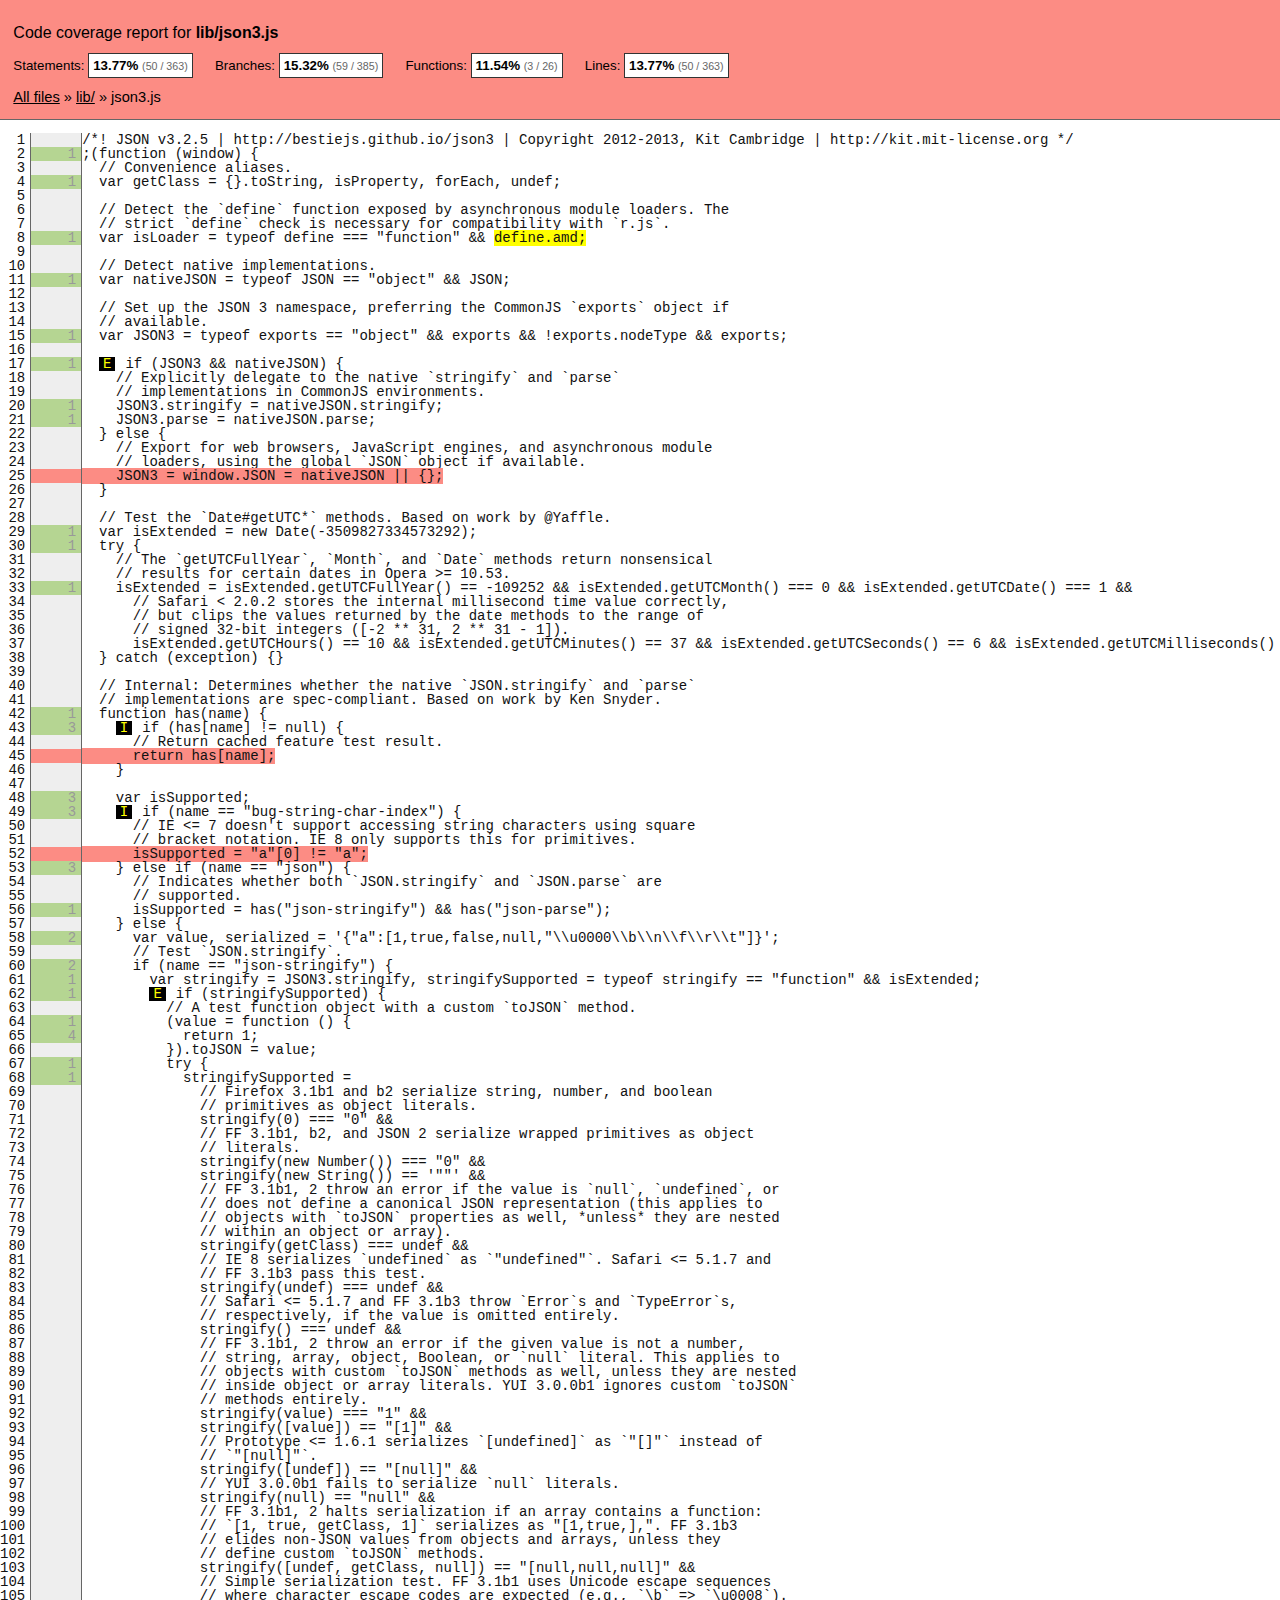
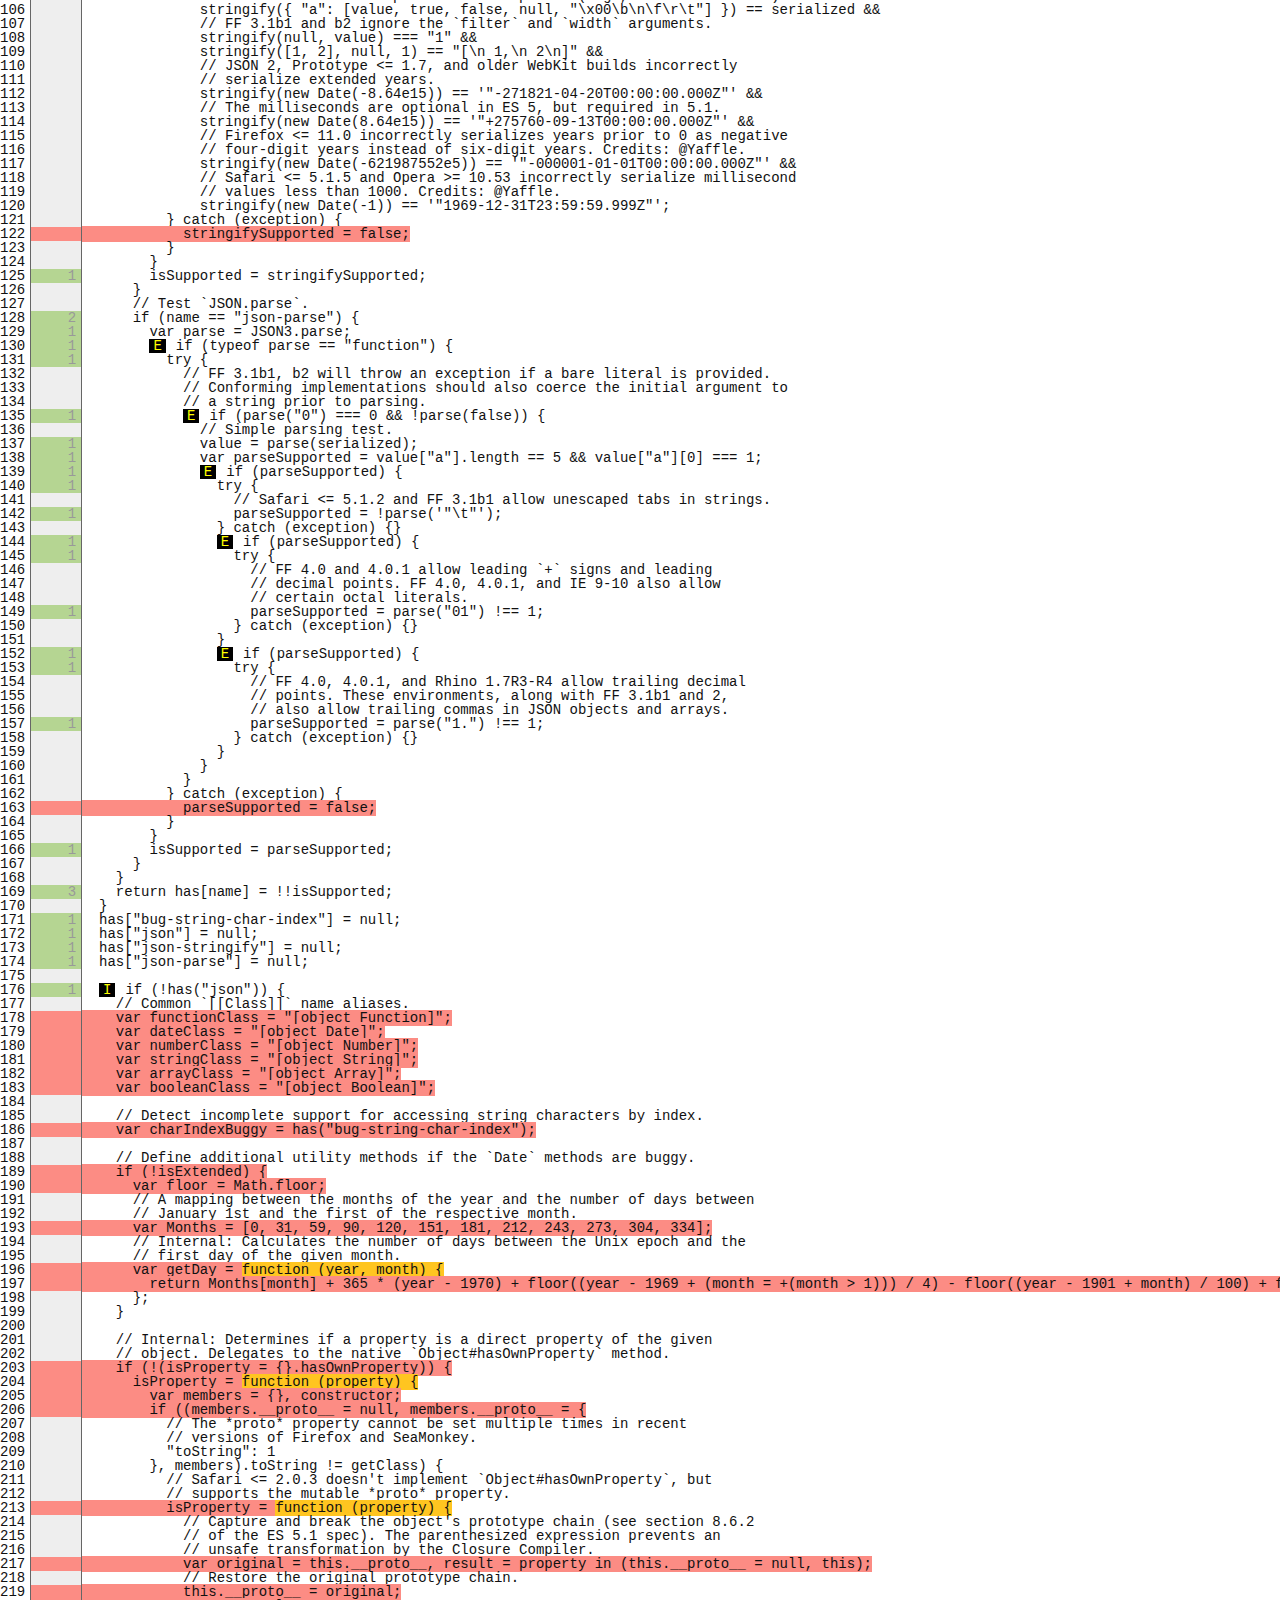
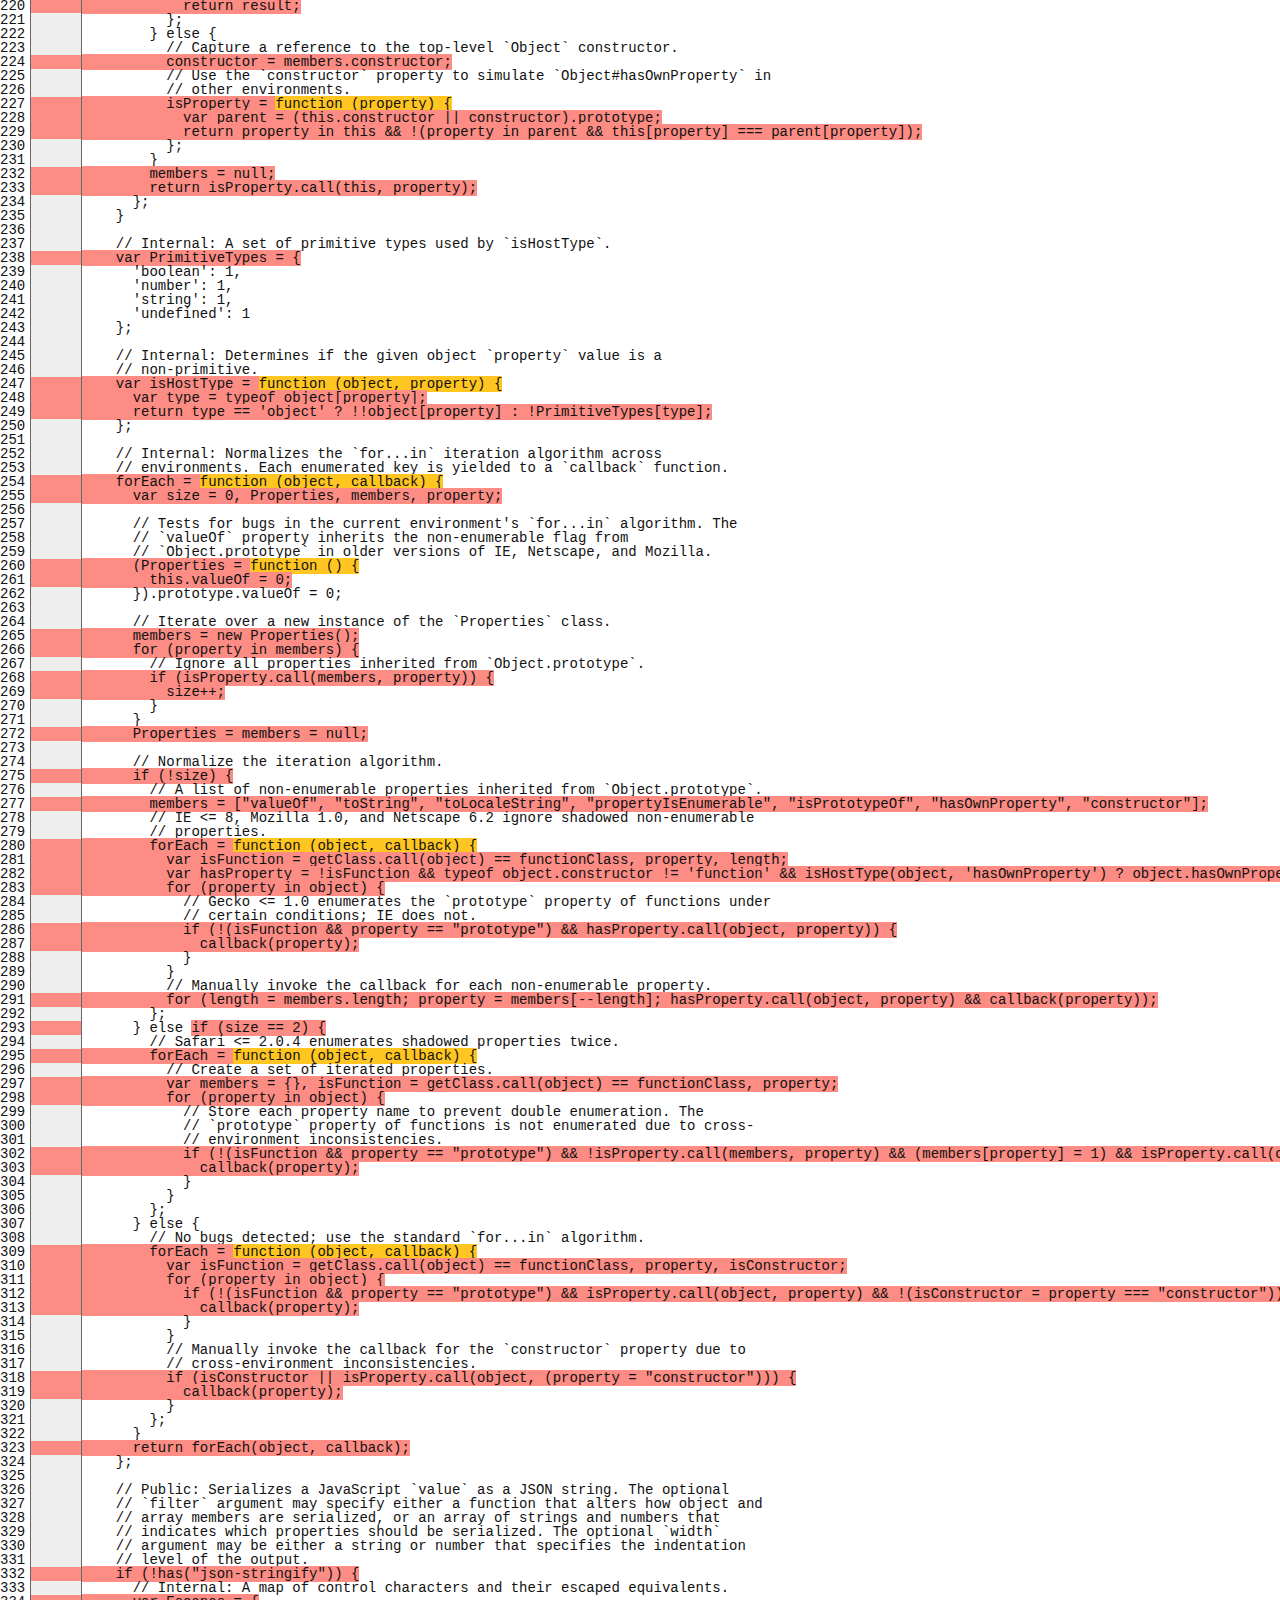
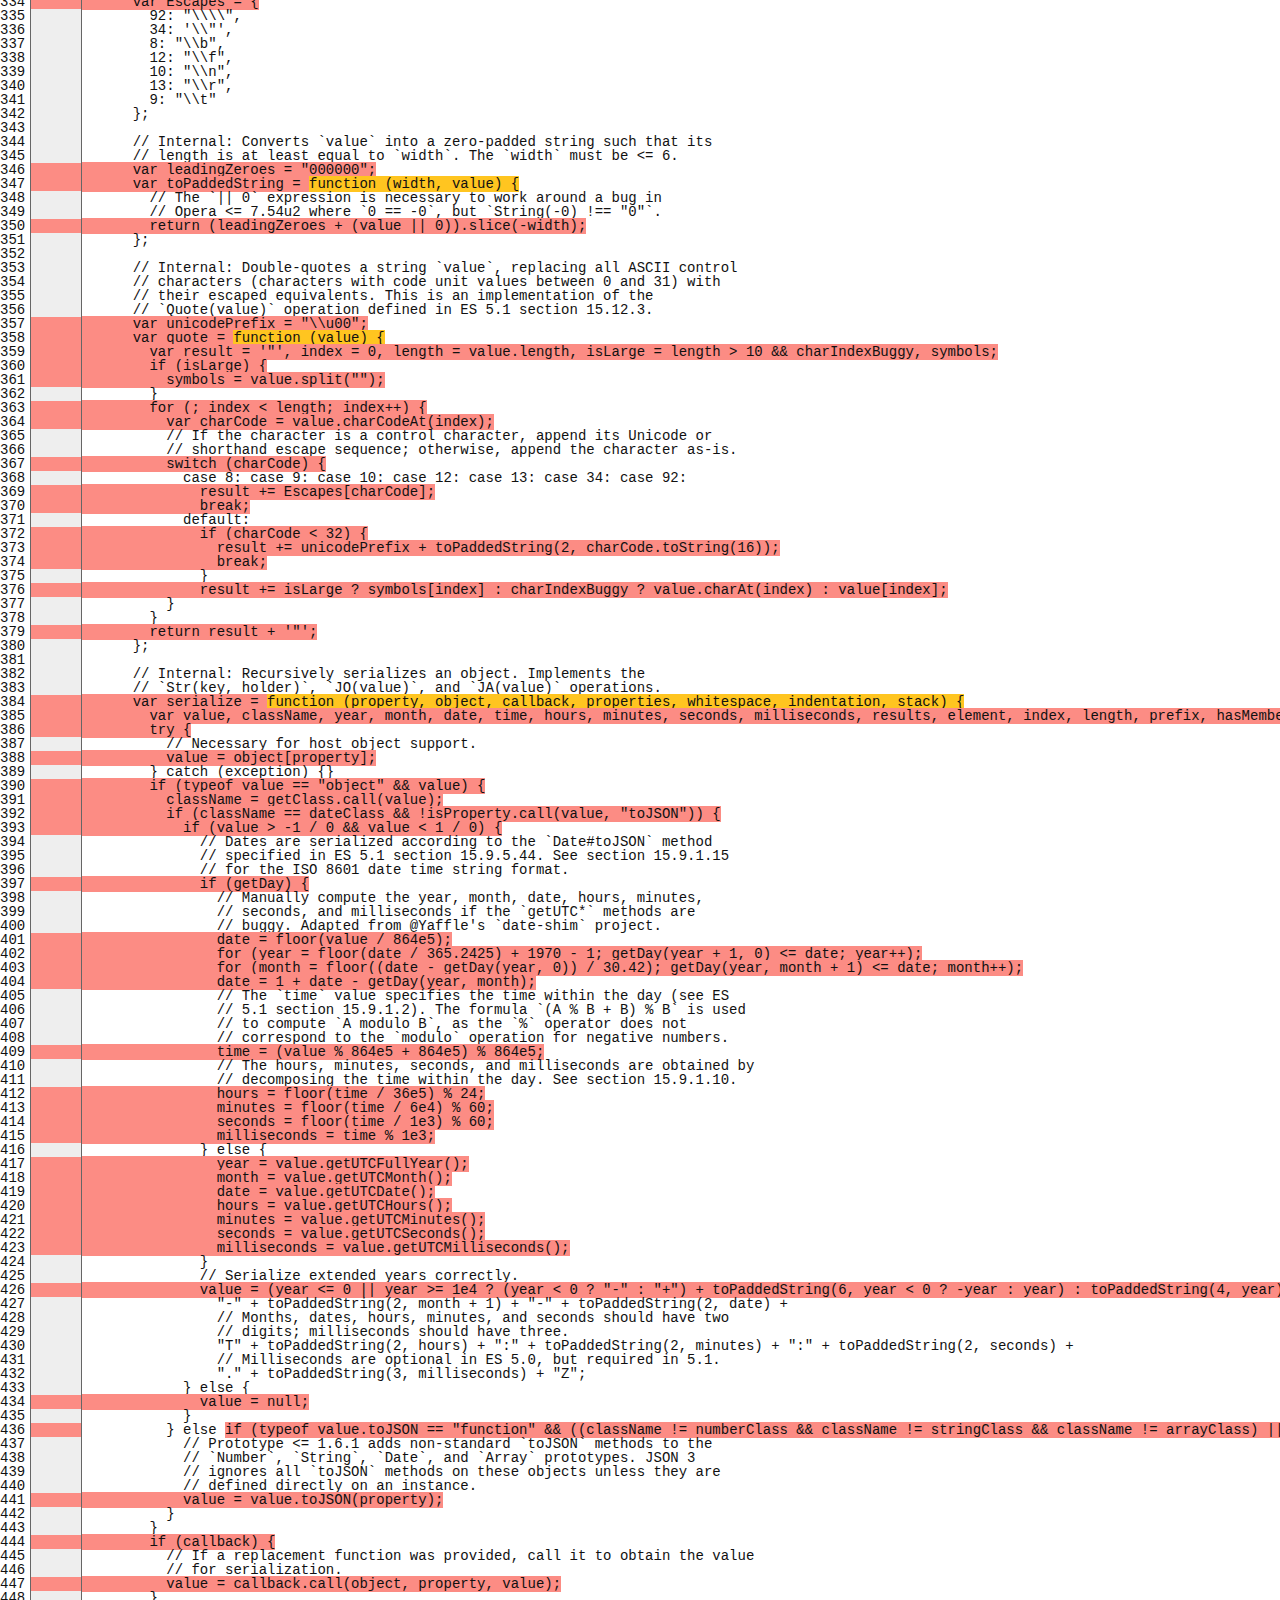
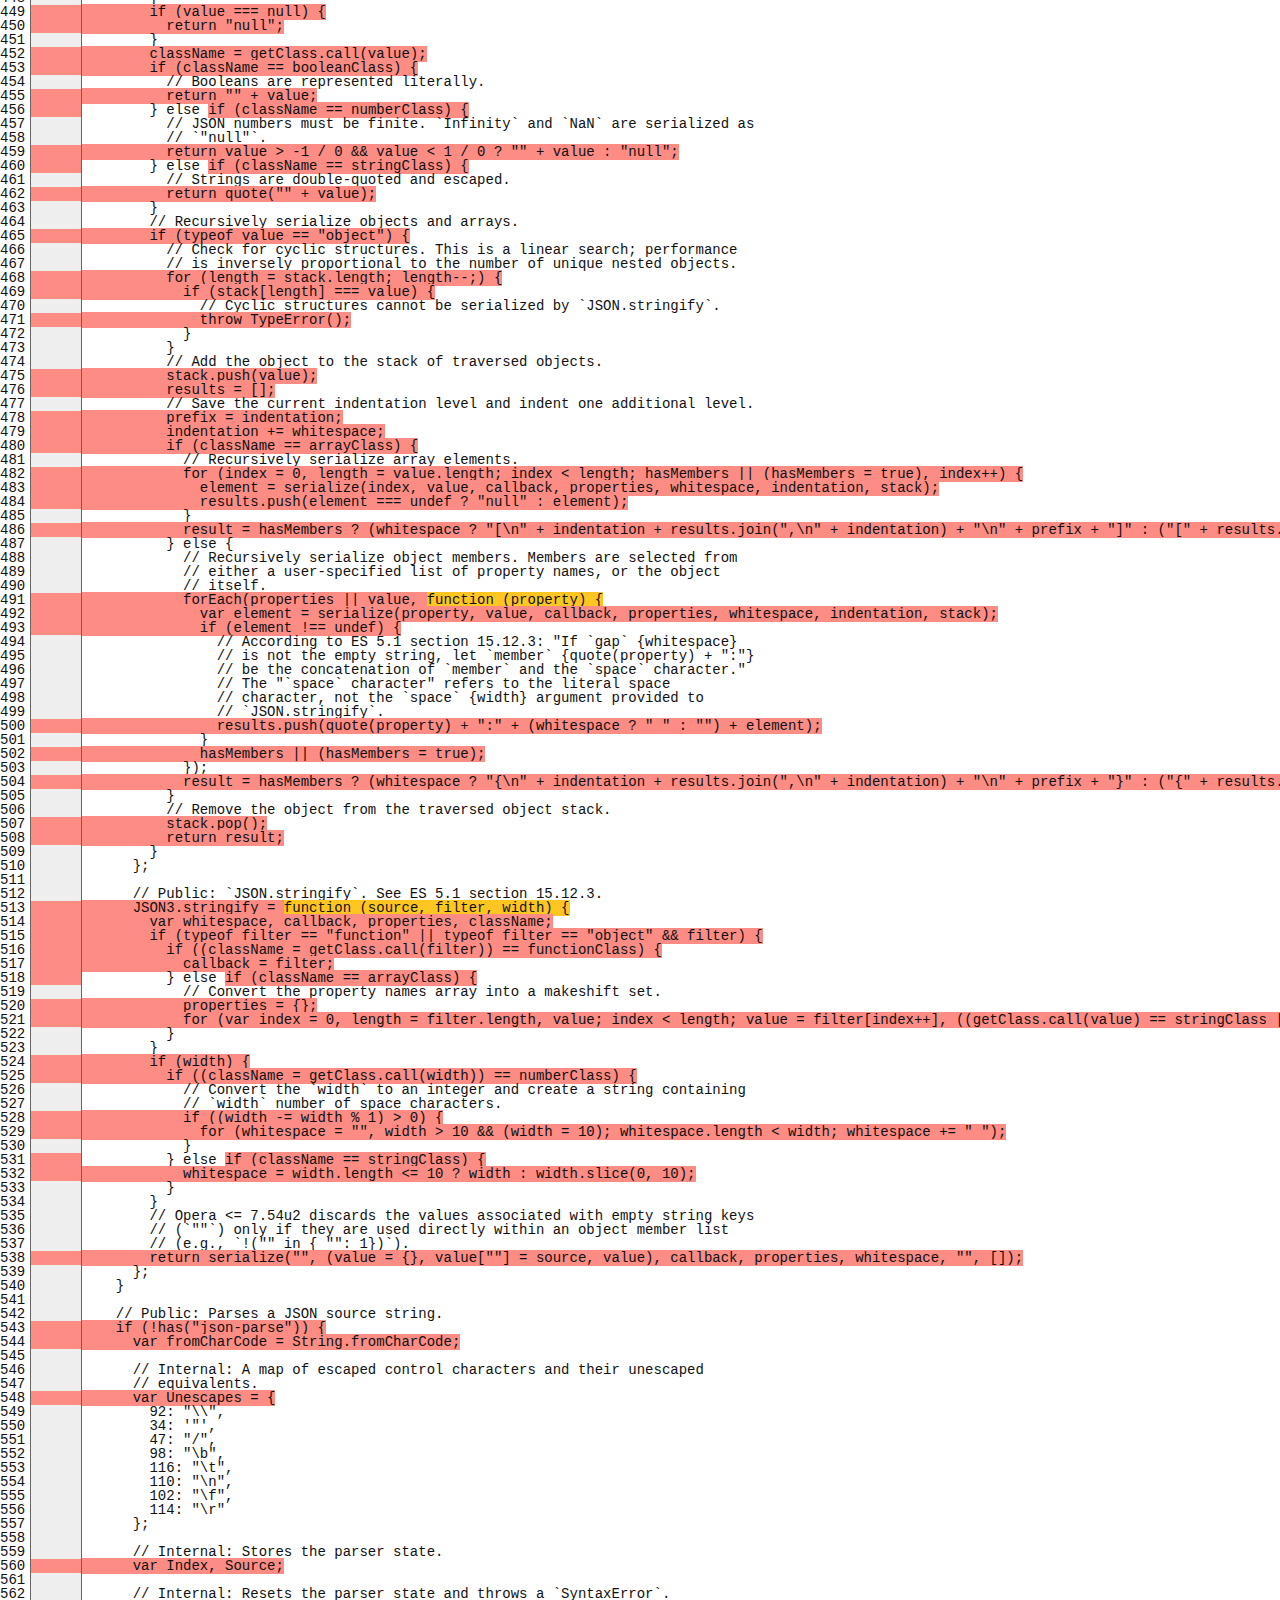
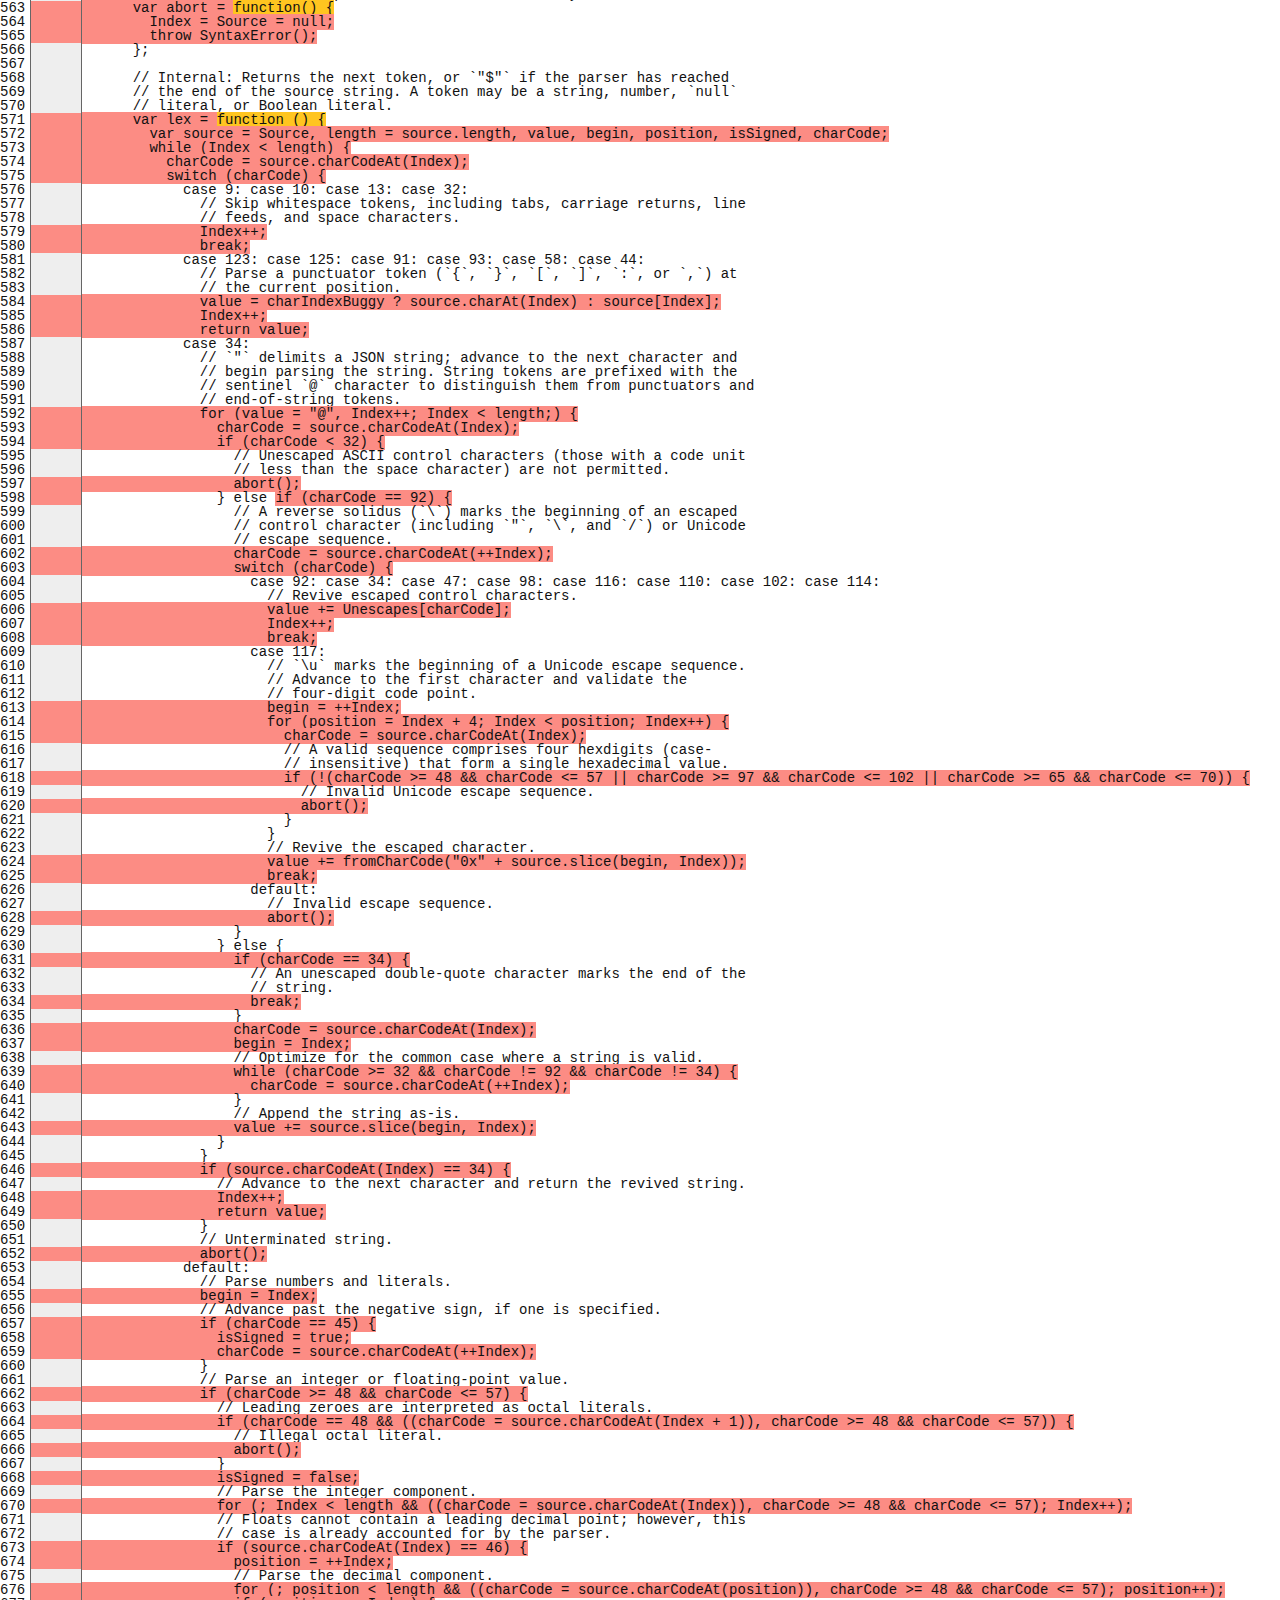
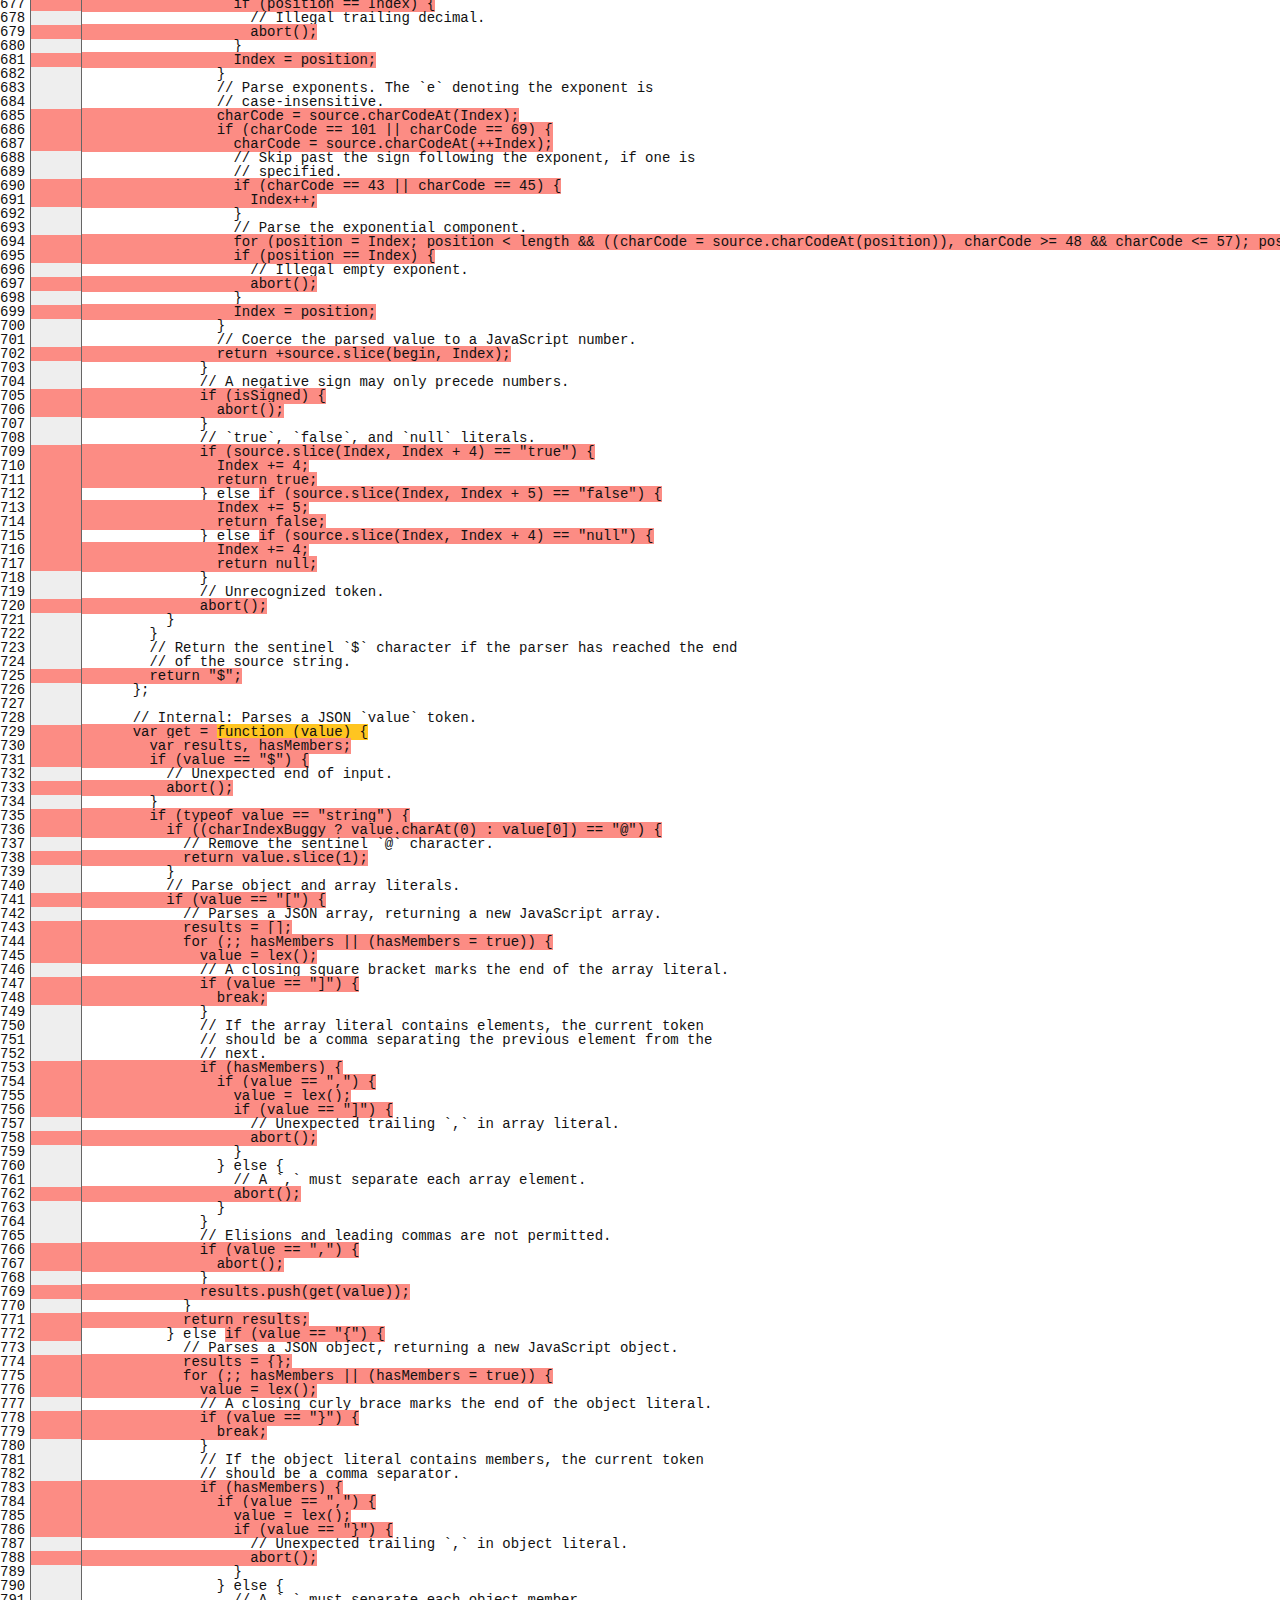
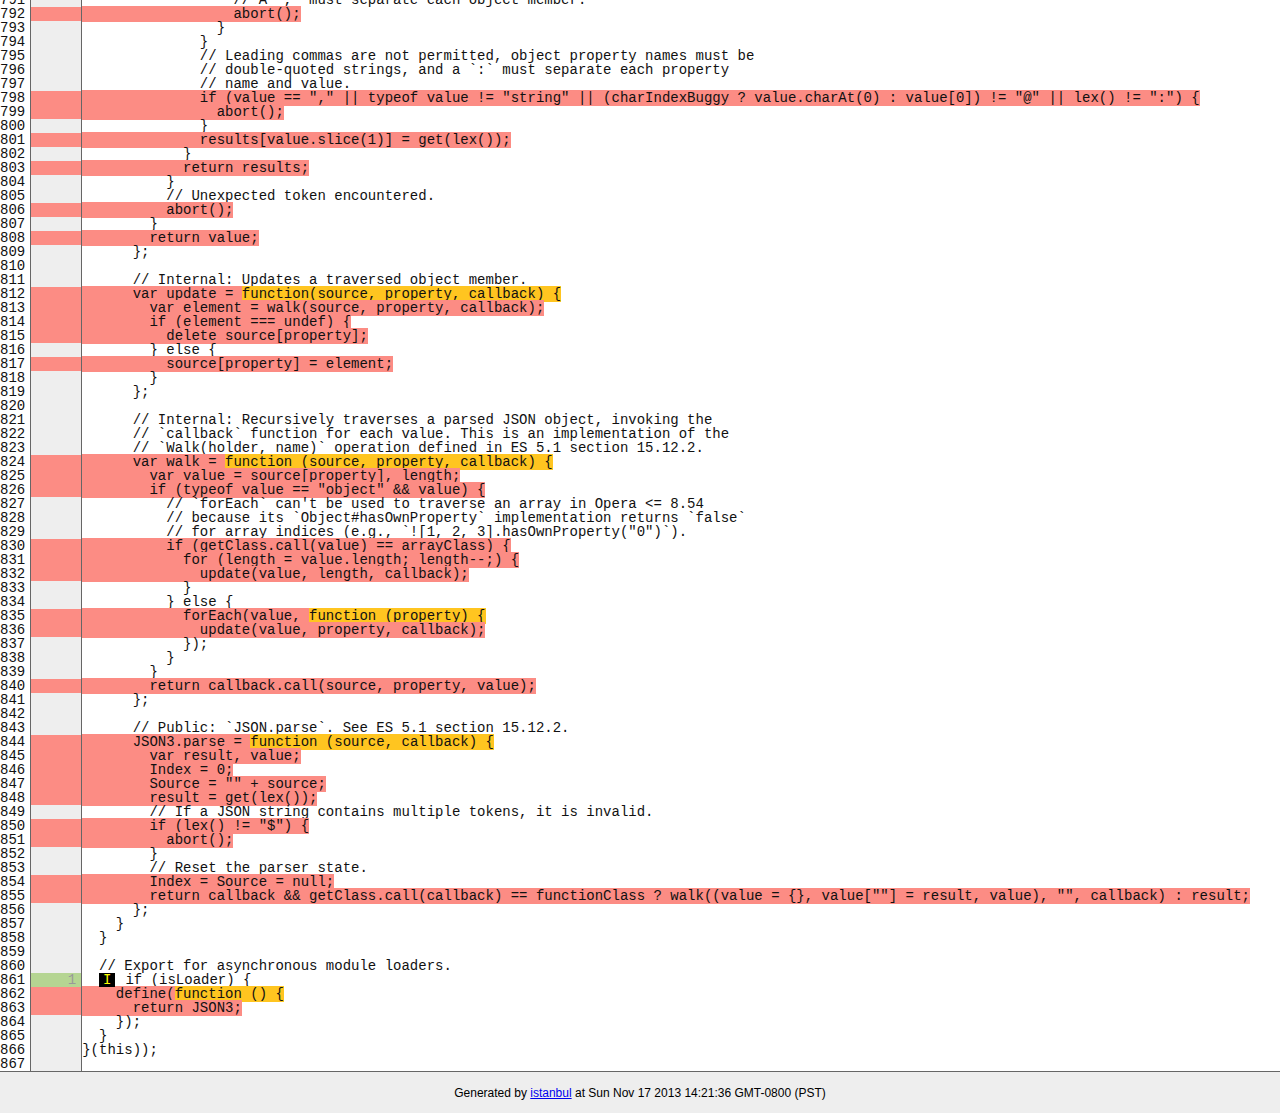
<file: node_modules/socket.io/node_modules/socket.io-adapter/node_modules/socket.io-parser/node_modules/json3/coverage/lcov-report/lib/json3.js.html>
<!doctype html>
<html lang="en">
<head>
    <title>Code coverage report for lib/json3.js</title>
    <meta charset="utf-8">

    <link rel="stylesheet" href="../prettify.css">

    <style>
        body, html {
            margin:0; padding: 0;
        }
        body {
            font-family: Helvetica Neue, Helvetica,Arial;
            font-size: 10pt;
        }
        div.header, div.footer {
            background: #eee;
            padding: 1em;
        }
        div.header {
            z-index: 100;
            position: fixed;
            top: 0;
            border-bottom: 1px solid #666;
            width: 100%;
        }
        div.footer {
            border-top: 1px solid #666;
        }
        div.body {
            margin-top: 10em;
        }
        div.meta {
            font-size: 90%;
            text-align: center;
        }
        h1, h2, h3 {
            font-weight: normal;
        }
        h1 {
            font-size: 12pt;
        }
        h2 {
            font-size: 10pt;
        }
        pre {
            font-family: Consolas, Menlo, Monaco, monospace;
            margin: 0;
            padding: 0;
            line-height: 14px;
            font-size: 14px;
            -moz-tab-size: 2;
            -o-tab-size:  2;
            tab-size: 2;
        }

        div.path { font-size: 110%; }
        div.path a:link, div.path a:visited { color: #000; }
        table.coverage { border-collapse: collapse; margin:0; padding: 0 }

        table.coverage td {
            margin: 0;
            padding: 0;
            color: #111;
            vertical-align: top;
        }
        table.coverage td.line-count {
            width: 50px;
            text-align: right;
            padding-right: 5px;
        }
        table.coverage td.line-coverage {
            color: #777 !important;
            text-align: right;
            border-left: 1px solid #666;
            border-right: 1px solid #666;
        }

        table.coverage td.text {
        }

        table.coverage td span.cline-any {
            display: inline-block;
            padding: 0 5px;
            width: 40px;
        }
        table.coverage td span.cline-neutral {
            background: #eee;
        }
        table.coverage td span.cline-yes {
            background: #b5d592;
            color: #999;
        }
        table.coverage td span.cline-no {
            background: #fc8c84;
        }

        .cstat-yes { color: #111; }
        .cstat-no { background: #fc8c84; color: #111; }
        .fstat-no { background: #ffc520; color: #111 !important; }
        .cbranch-no { background:  yellow !important; color: #111; }
        .missing-if-branch {
            display: inline-block;
            margin-right: 10px;
            position: relative;
            padding: 0 4px;
            background: black;
            color: yellow;
            xtext-decoration: line-through;
        }
        .missing-if-branch .typ {
            color: inherit !important;
        }

        .entity, .metric { font-weight: bold; }
        .metric { display: inline-block; border: 1px solid #333; padding: 0.3em; background: white; }
        .metric small { font-size: 80%; font-weight: normal; color: #666; }

        div.coverage-summary table { border-collapse: collapse; margin: 3em; font-size: 110%; }
        div.coverage-summary td, div.coverage-summary table  th { margin: 0; padding: 0.25em 1em; border-top: 1px solid #666; border-bottom: 1px solid #666; }
        div.coverage-summary th { text-align: left; border: 1px solid #666; background: #eee; font-weight: normal; }
        div.coverage-summary th.file { border-right: none !important; }
        div.coverage-summary th.pic { border-left: none !important; text-align: right; }
        div.coverage-summary th.pct { border-right: none !important; }
        div.coverage-summary th.abs { border-left: none !important; text-align: right; }
        div.coverage-summary td.pct { text-align: right; border-left: 1px solid #666; }
        div.coverage-summary td.abs { text-align: right; font-size: 90%; color: #444; border-right: 1px solid #666; }
        div.coverage-summary td.file { text-align: right; border-left: 1px solid #666; white-space: nowrap;  }
        div.coverage-summary td.pic { min-width: 120px !important;  }
        div.coverage-summary a:link { text-decoration: none; color: #000; }
        div.coverage-summary a:visited { text-decoration: none; color: #333; }
        div.coverage-summary a:hover { text-decoration: underline; }
        div.coverage-summary tfoot td { border-top: 1px solid #666; }

        div.coverage-summary .yui3-datatable-sort-indicator, div.coverage-summary .dummy-sort-indicator {
            height: 10px;
            width: 7px;
            display: inline-block;
            margin-left: 0.5em;
        }
        div.coverage-summary .yui3-datatable-sort-indicator {
            background: url("http://yui.yahooapis.com/3.6.0/build/datatable-sort/assets/skins/sam/sort-arrow-sprite.png") no-repeat scroll 0 0 transparent;
        }
        div.coverage-summary .yui3-datatable-sorted .yui3-datatable-sort-indicator {
            background-position: 0 -20px;
        }
        div.coverage-summary .yui3-datatable-sorted-desc .yui3-datatable-sort-indicator {
            background-position: 0 -10px;
        }

        .high { background: #b5d592 !important; }
        .medium { background: #ffe87c !important; }
        .low { background: #fc8c84 !important; }

        span.cover-fill, span.cover-empty {
            display:inline-block;
            border:1px solid #444;
            background: white;
            height: 12px;
        }
        span.cover-fill {
            background: #ccc;
            border-right: 1px solid #444;
        }
        span.cover-empty {
            background: white;
            border-left: none;
        }
        span.cover-full {
            border-right: none !important;
        }
        pre.prettyprint {
            border: none !important;
            padding: 0 !important;
            margin: 0 !important;
        }
        .com { color: #999 !important; }
    </style>
</head>
<body>
<div class="header low">
    <h1>Code coverage report for <span class="entity">lib/json3.js</span></h1>
    <h2>
        
        Statements: <span class="metric">13.77% <small>(50 / 363)</small></span> &nbsp;&nbsp;&nbsp;&nbsp;
        
        
        Branches: <span class="metric">15.32% <small>(59 / 385)</small></span> &nbsp;&nbsp;&nbsp;&nbsp;
        
        
        Functions: <span class="metric">11.54% <small>(3 / 26)</small></span> &nbsp;&nbsp;&nbsp;&nbsp;
        
        
        Lines: <span class="metric">13.77% <small>(50 / 363)</small></span> &nbsp;&nbsp;&nbsp;&nbsp;
        
    </h2>
    <div class="path"><a href="../index.html">All files</a> &#187; <a href="index.html">lib/</a> &#187; json3.js</div>
</div>
<div class="body">
<pre><table class="coverage">
<tr><td class="line-count">1
2
3
4
5
6
7
8
9
10
11
12
13
14
15
16
17
18
19
20
21
22
23
24
25
26
27
28
29
30
31
32
33
34
35
36
37
38
39
40
41
42
43
44
45
46
47
48
49
50
51
52
53
54
55
56
57
58
59
60
61
62
63
64
65
66
67
68
69
70
71
72
73
74
75
76
77
78
79
80
81
82
83
84
85
86
87
88
89
90
91
92
93
94
95
96
97
98
99
100
101
102
103
104
105
106
107
108
109
110
111
112
113
114
115
116
117
118
119
120
121
122
123
124
125
126
127
128
129
130
131
132
133
134
135
136
137
138
139
140
141
142
143
144
145
146
147
148
149
150
151
152
153
154
155
156
157
158
159
160
161
162
163
164
165
166
167
168
169
170
171
172
173
174
175
176
177
178
179
180
181
182
183
184
185
186
187
188
189
190
191
192
193
194
195
196
197
198
199
200
201
202
203
204
205
206
207
208
209
210
211
212
213
214
215
216
217
218
219
220
221
222
223
224
225
226
227
228
229
230
231
232
233
234
235
236
237
238
239
240
241
242
243
244
245
246
247
248
249
250
251
252
253
254
255
256
257
258
259
260
261
262
263
264
265
266
267
268
269
270
271
272
273
274
275
276
277
278
279
280
281
282
283
284
285
286
287
288
289
290
291
292
293
294
295
296
297
298
299
300
301
302
303
304
305
306
307
308
309
310
311
312
313
314
315
316
317
318
319
320
321
322
323
324
325
326
327
328
329
330
331
332
333
334
335
336
337
338
339
340
341
342
343
344
345
346
347
348
349
350
351
352
353
354
355
356
357
358
359
360
361
362
363
364
365
366
367
368
369
370
371
372
373
374
375
376
377
378
379
380
381
382
383
384
385
386
387
388
389
390
391
392
393
394
395
396
397
398
399
400
401
402
403
404
405
406
407
408
409
410
411
412
413
414
415
416
417
418
419
420
421
422
423
424
425
426
427
428
429
430
431
432
433
434
435
436
437
438
439
440
441
442
443
444
445
446
447
448
449
450
451
452
453
454
455
456
457
458
459
460
461
462
463
464
465
466
467
468
469
470
471
472
473
474
475
476
477
478
479
480
481
482
483
484
485
486
487
488
489
490
491
492
493
494
495
496
497
498
499
500
501
502
503
504
505
506
507
508
509
510
511
512
513
514
515
516
517
518
519
520
521
522
523
524
525
526
527
528
529
530
531
532
533
534
535
536
537
538
539
540
541
542
543
544
545
546
547
548
549
550
551
552
553
554
555
556
557
558
559
560
561
562
563
564
565
566
567
568
569
570
571
572
573
574
575
576
577
578
579
580
581
582
583
584
585
586
587
588
589
590
591
592
593
594
595
596
597
598
599
600
601
602
603
604
605
606
607
608
609
610
611
612
613
614
615
616
617
618
619
620
621
622
623
624
625
626
627
628
629
630
631
632
633
634
635
636
637
638
639
640
641
642
643
644
645
646
647
648
649
650
651
652
653
654
655
656
657
658
659
660
661
662
663
664
665
666
667
668
669
670
671
672
673
674
675
676
677
678
679
680
681
682
683
684
685
686
687
688
689
690
691
692
693
694
695
696
697
698
699
700
701
702
703
704
705
706
707
708
709
710
711
712
713
714
715
716
717
718
719
720
721
722
723
724
725
726
727
728
729
730
731
732
733
734
735
736
737
738
739
740
741
742
743
744
745
746
747
748
749
750
751
752
753
754
755
756
757
758
759
760
761
762
763
764
765
766
767
768
769
770
771
772
773
774
775
776
777
778
779
780
781
782
783
784
785
786
787
788
789
790
791
792
793
794
795
796
797
798
799
800
801
802
803
804
805
806
807
808
809
810
811
812
813
814
815
816
817
818
819
820
821
822
823
824
825
826
827
828
829
830
831
832
833
834
835
836
837
838
839
840
841
842
843
844
845
846
847
848
849
850
851
852
853
854
855
856
857
858
859
860
861
862
863
864
865
866
867</td><td class="line-coverage"><span class="cline-any cline-neutral">&nbsp;</span>
<span class="cline-any cline-yes">1</span>
<span class="cline-any cline-neutral">&nbsp;</span>
<span class="cline-any cline-yes">1</span>
<span class="cline-any cline-neutral">&nbsp;</span>
<span class="cline-any cline-neutral">&nbsp;</span>
<span class="cline-any cline-neutral">&nbsp;</span>
<span class="cline-any cline-yes">1</span>
<span class="cline-any cline-neutral">&nbsp;</span>
<span class="cline-any cline-neutral">&nbsp;</span>
<span class="cline-any cline-yes">1</span>
<span class="cline-any cline-neutral">&nbsp;</span>
<span class="cline-any cline-neutral">&nbsp;</span>
<span class="cline-any cline-neutral">&nbsp;</span>
<span class="cline-any cline-yes">1</span>
<span class="cline-any cline-neutral">&nbsp;</span>
<span class="cline-any cline-yes">1</span>
<span class="cline-any cline-neutral">&nbsp;</span>
<span class="cline-any cline-neutral">&nbsp;</span>
<span class="cline-any cline-yes">1</span>
<span class="cline-any cline-yes">1</span>
<span class="cline-any cline-neutral">&nbsp;</span>
<span class="cline-any cline-neutral">&nbsp;</span>
<span class="cline-any cline-neutral">&nbsp;</span>
<span class="cline-any cline-no">&nbsp;</span>
<span class="cline-any cline-neutral">&nbsp;</span>
<span class="cline-any cline-neutral">&nbsp;</span>
<span class="cline-any cline-neutral">&nbsp;</span>
<span class="cline-any cline-yes">1</span>
<span class="cline-any cline-yes">1</span>
<span class="cline-any cline-neutral">&nbsp;</span>
<span class="cline-any cline-neutral">&nbsp;</span>
<span class="cline-any cline-yes">1</span>
<span class="cline-any cline-neutral">&nbsp;</span>
<span class="cline-any cline-neutral">&nbsp;</span>
<span class="cline-any cline-neutral">&nbsp;</span>
<span class="cline-any cline-neutral">&nbsp;</span>
<span class="cline-any cline-neutral">&nbsp;</span>
<span class="cline-any cline-neutral">&nbsp;</span>
<span class="cline-any cline-neutral">&nbsp;</span>
<span class="cline-any cline-neutral">&nbsp;</span>
<span class="cline-any cline-yes">1</span>
<span class="cline-any cline-yes">3</span>
<span class="cline-any cline-neutral">&nbsp;</span>
<span class="cline-any cline-no">&nbsp;</span>
<span class="cline-any cline-neutral">&nbsp;</span>
<span class="cline-any cline-neutral">&nbsp;</span>
<span class="cline-any cline-yes">3</span>
<span class="cline-any cline-yes">3</span>
<span class="cline-any cline-neutral">&nbsp;</span>
<span class="cline-any cline-neutral">&nbsp;</span>
<span class="cline-any cline-no">&nbsp;</span>
<span class="cline-any cline-yes">3</span>
<span class="cline-any cline-neutral">&nbsp;</span>
<span class="cline-any cline-neutral">&nbsp;</span>
<span class="cline-any cline-yes">1</span>
<span class="cline-any cline-neutral">&nbsp;</span>
<span class="cline-any cline-yes">2</span>
<span class="cline-any cline-neutral">&nbsp;</span>
<span class="cline-any cline-yes">2</span>
<span class="cline-any cline-yes">1</span>
<span class="cline-any cline-yes">1</span>
<span class="cline-any cline-neutral">&nbsp;</span>
<span class="cline-any cline-yes">1</span>
<span class="cline-any cline-yes">4</span>
<span class="cline-any cline-neutral">&nbsp;</span>
<span class="cline-any cline-yes">1</span>
<span class="cline-any cline-yes">1</span>
<span class="cline-any cline-neutral">&nbsp;</span>
<span class="cline-any cline-neutral">&nbsp;</span>
<span class="cline-any cline-neutral">&nbsp;</span>
<span class="cline-any cline-neutral">&nbsp;</span>
<span class="cline-any cline-neutral">&nbsp;</span>
<span class="cline-any cline-neutral">&nbsp;</span>
<span class="cline-any cline-neutral">&nbsp;</span>
<span class="cline-any cline-neutral">&nbsp;</span>
<span class="cline-any cline-neutral">&nbsp;</span>
<span class="cline-any cline-neutral">&nbsp;</span>
<span class="cline-any cline-neutral">&nbsp;</span>
<span class="cline-any cline-neutral">&nbsp;</span>
<span class="cline-any cline-neutral">&nbsp;</span>
<span class="cline-any cline-neutral">&nbsp;</span>
<span class="cline-any cline-neutral">&nbsp;</span>
<span class="cline-any cline-neutral">&nbsp;</span>
<span class="cline-any cline-neutral">&nbsp;</span>
<span class="cline-any cline-neutral">&nbsp;</span>
<span class="cline-any cline-neutral">&nbsp;</span>
<span class="cline-any cline-neutral">&nbsp;</span>
<span class="cline-any cline-neutral">&nbsp;</span>
<span class="cline-any cline-neutral">&nbsp;</span>
<span class="cline-any cline-neutral">&nbsp;</span>
<span class="cline-any cline-neutral">&nbsp;</span>
<span class="cline-any cline-neutral">&nbsp;</span>
<span class="cline-any cline-neutral">&nbsp;</span>
<span class="cline-any cline-neutral">&nbsp;</span>
<span class="cline-any cline-neutral">&nbsp;</span>
<span class="cline-any cline-neutral">&nbsp;</span>
<span class="cline-any cline-neutral">&nbsp;</span>
<span class="cline-any cline-neutral">&nbsp;</span>
<span class="cline-any cline-neutral">&nbsp;</span>
<span class="cline-any cline-neutral">&nbsp;</span>
<span class="cline-any cline-neutral">&nbsp;</span>
<span class="cline-any cline-neutral">&nbsp;</span>
<span class="cline-any cline-neutral">&nbsp;</span>
<span class="cline-any cline-neutral">&nbsp;</span>
<span class="cline-any cline-neutral">&nbsp;</span>
<span class="cline-any cline-neutral">&nbsp;</span>
<span class="cline-any cline-neutral">&nbsp;</span>
<span class="cline-any cline-neutral">&nbsp;</span>
<span class="cline-any cline-neutral">&nbsp;</span>
<span class="cline-any cline-neutral">&nbsp;</span>
<span class="cline-any cline-neutral">&nbsp;</span>
<span class="cline-any cline-neutral">&nbsp;</span>
<span class="cline-any cline-neutral">&nbsp;</span>
<span class="cline-any cline-neutral">&nbsp;</span>
<span class="cline-any cline-neutral">&nbsp;</span>
<span class="cline-any cline-neutral">&nbsp;</span>
<span class="cline-any cline-neutral">&nbsp;</span>
<span class="cline-any cline-neutral">&nbsp;</span>
<span class="cline-any cline-neutral">&nbsp;</span>
<span class="cline-any cline-neutral">&nbsp;</span>
<span class="cline-any cline-no">&nbsp;</span>
<span class="cline-any cline-neutral">&nbsp;</span>
<span class="cline-any cline-neutral">&nbsp;</span>
<span class="cline-any cline-yes">1</span>
<span class="cline-any cline-neutral">&nbsp;</span>
<span class="cline-any cline-neutral">&nbsp;</span>
<span class="cline-any cline-yes">2</span>
<span class="cline-any cline-yes">1</span>
<span class="cline-any cline-yes">1</span>
<span class="cline-any cline-yes">1</span>
<span class="cline-any cline-neutral">&nbsp;</span>
<span class="cline-any cline-neutral">&nbsp;</span>
<span class="cline-any cline-neutral">&nbsp;</span>
<span class="cline-any cline-yes">1</span>
<span class="cline-any cline-neutral">&nbsp;</span>
<span class="cline-any cline-yes">1</span>
<span class="cline-any cline-yes">1</span>
<span class="cline-any cline-yes">1</span>
<span class="cline-any cline-yes">1</span>
<span class="cline-any cline-neutral">&nbsp;</span>
<span class="cline-any cline-yes">1</span>
<span class="cline-any cline-neutral">&nbsp;</span>
<span class="cline-any cline-yes">1</span>
<span class="cline-any cline-yes">1</span>
<span class="cline-any cline-neutral">&nbsp;</span>
<span class="cline-any cline-neutral">&nbsp;</span>
<span class="cline-any cline-neutral">&nbsp;</span>
<span class="cline-any cline-yes">1</span>
<span class="cline-any cline-neutral">&nbsp;</span>
<span class="cline-any cline-neutral">&nbsp;</span>
<span class="cline-any cline-yes">1</span>
<span class="cline-any cline-yes">1</span>
<span class="cline-any cline-neutral">&nbsp;</span>
<span class="cline-any cline-neutral">&nbsp;</span>
<span class="cline-any cline-neutral">&nbsp;</span>
<span class="cline-any cline-yes">1</span>
<span class="cline-any cline-neutral">&nbsp;</span>
<span class="cline-any cline-neutral">&nbsp;</span>
<span class="cline-any cline-neutral">&nbsp;</span>
<span class="cline-any cline-neutral">&nbsp;</span>
<span class="cline-any cline-neutral">&nbsp;</span>
<span class="cline-any cline-no">&nbsp;</span>
<span class="cline-any cline-neutral">&nbsp;</span>
<span class="cline-any cline-neutral">&nbsp;</span>
<span class="cline-any cline-yes">1</span>
<span class="cline-any cline-neutral">&nbsp;</span>
<span class="cline-any cline-neutral">&nbsp;</span>
<span class="cline-any cline-yes">3</span>
<span class="cline-any cline-neutral">&nbsp;</span>
<span class="cline-any cline-yes">1</span>
<span class="cline-any cline-yes">1</span>
<span class="cline-any cline-yes">1</span>
<span class="cline-any cline-yes">1</span>
<span class="cline-any cline-neutral">&nbsp;</span>
<span class="cline-any cline-yes">1</span>
<span class="cline-any cline-neutral">&nbsp;</span>
<span class="cline-any cline-no">&nbsp;</span>
<span class="cline-any cline-no">&nbsp;</span>
<span class="cline-any cline-no">&nbsp;</span>
<span class="cline-any cline-no">&nbsp;</span>
<span class="cline-any cline-no">&nbsp;</span>
<span class="cline-any cline-no">&nbsp;</span>
<span class="cline-any cline-neutral">&nbsp;</span>
<span class="cline-any cline-neutral">&nbsp;</span>
<span class="cline-any cline-no">&nbsp;</span>
<span class="cline-any cline-neutral">&nbsp;</span>
<span class="cline-any cline-neutral">&nbsp;</span>
<span class="cline-any cline-no">&nbsp;</span>
<span class="cline-any cline-no">&nbsp;</span>
<span class="cline-any cline-neutral">&nbsp;</span>
<span class="cline-any cline-neutral">&nbsp;</span>
<span class="cline-any cline-no">&nbsp;</span>
<span class="cline-any cline-neutral">&nbsp;</span>
<span class="cline-any cline-neutral">&nbsp;</span>
<span class="cline-any cline-no">&nbsp;</span>
<span class="cline-any cline-no">&nbsp;</span>
<span class="cline-any cline-neutral">&nbsp;</span>
<span class="cline-any cline-neutral">&nbsp;</span>
<span class="cline-any cline-neutral">&nbsp;</span>
<span class="cline-any cline-neutral">&nbsp;</span>
<span class="cline-any cline-neutral">&nbsp;</span>
<span class="cline-any cline-no">&nbsp;</span>
<span class="cline-any cline-no">&nbsp;</span>
<span class="cline-any cline-no">&nbsp;</span>
<span class="cline-any cline-no">&nbsp;</span>
<span class="cline-any cline-neutral">&nbsp;</span>
<span class="cline-any cline-neutral">&nbsp;</span>
<span class="cline-any cline-neutral">&nbsp;</span>
<span class="cline-any cline-neutral">&nbsp;</span>
<span class="cline-any cline-neutral">&nbsp;</span>
<span class="cline-any cline-neutral">&nbsp;</span>
<span class="cline-any cline-no">&nbsp;</span>
<span class="cline-any cline-neutral">&nbsp;</span>
<span class="cline-any cline-neutral">&nbsp;</span>
<span class="cline-any cline-neutral">&nbsp;</span>
<span class="cline-any cline-no">&nbsp;</span>
<span class="cline-any cline-neutral">&nbsp;</span>
<span class="cline-any cline-no">&nbsp;</span>
<span class="cline-any cline-no">&nbsp;</span>
<span class="cline-any cline-neutral">&nbsp;</span>
<span class="cline-any cline-neutral">&nbsp;</span>
<span class="cline-any cline-neutral">&nbsp;</span>
<span class="cline-any cline-no">&nbsp;</span>
<span class="cline-any cline-neutral">&nbsp;</span>
<span class="cline-any cline-neutral">&nbsp;</span>
<span class="cline-any cline-no">&nbsp;</span>
<span class="cline-any cline-no">&nbsp;</span>
<span class="cline-any cline-no">&nbsp;</span>
<span class="cline-any cline-neutral">&nbsp;</span>
<span class="cline-any cline-neutral">&nbsp;</span>
<span class="cline-any cline-no">&nbsp;</span>
<span class="cline-any cline-no">&nbsp;</span>
<span class="cline-any cline-neutral">&nbsp;</span>
<span class="cline-any cline-neutral">&nbsp;</span>
<span class="cline-any cline-neutral">&nbsp;</span>
<span class="cline-any cline-neutral">&nbsp;</span>
<span class="cline-any cline-no">&nbsp;</span>
<span class="cline-any cline-neutral">&nbsp;</span>
<span class="cline-any cline-neutral">&nbsp;</span>
<span class="cline-any cline-neutral">&nbsp;</span>
<span class="cline-any cline-neutral">&nbsp;</span>
<span class="cline-any cline-neutral">&nbsp;</span>
<span class="cline-any cline-neutral">&nbsp;</span>
<span class="cline-any cline-neutral">&nbsp;</span>
<span class="cline-any cline-neutral">&nbsp;</span>
<span class="cline-any cline-no">&nbsp;</span>
<span class="cline-any cline-no">&nbsp;</span>
<span class="cline-any cline-no">&nbsp;</span>
<span class="cline-any cline-neutral">&nbsp;</span>
<span class="cline-any cline-neutral">&nbsp;</span>
<span class="cline-any cline-neutral">&nbsp;</span>
<span class="cline-any cline-neutral">&nbsp;</span>
<span class="cline-any cline-no">&nbsp;</span>
<span class="cline-any cline-no">&nbsp;</span>
<span class="cline-any cline-neutral">&nbsp;</span>
<span class="cline-any cline-neutral">&nbsp;</span>
<span class="cline-any cline-neutral">&nbsp;</span>
<span class="cline-any cline-neutral">&nbsp;</span>
<span class="cline-any cline-no">&nbsp;</span>
<span class="cline-any cline-no">&nbsp;</span>
<span class="cline-any cline-neutral">&nbsp;</span>
<span class="cline-any cline-neutral">&nbsp;</span>
<span class="cline-any cline-neutral">&nbsp;</span>
<span class="cline-any cline-no">&nbsp;</span>
<span class="cline-any cline-no">&nbsp;</span>
<span class="cline-any cline-neutral">&nbsp;</span>
<span class="cline-any cline-no">&nbsp;</span>
<span class="cline-any cline-no">&nbsp;</span>
<span class="cline-any cline-neutral">&nbsp;</span>
<span class="cline-any cline-neutral">&nbsp;</span>
<span class="cline-any cline-no">&nbsp;</span>
<span class="cline-any cline-neutral">&nbsp;</span>
<span class="cline-any cline-neutral">&nbsp;</span>
<span class="cline-any cline-no">&nbsp;</span>
<span class="cline-any cline-neutral">&nbsp;</span>
<span class="cline-any cline-no">&nbsp;</span>
<span class="cline-any cline-neutral">&nbsp;</span>
<span class="cline-any cline-neutral">&nbsp;</span>
<span class="cline-any cline-no">&nbsp;</span>
<span class="cline-any cline-no">&nbsp;</span>
<span class="cline-any cline-no">&nbsp;</span>
<span class="cline-any cline-no">&nbsp;</span>
<span class="cline-any cline-neutral">&nbsp;</span>
<span class="cline-any cline-neutral">&nbsp;</span>
<span class="cline-any cline-no">&nbsp;</span>
<span class="cline-any cline-no">&nbsp;</span>
<span class="cline-any cline-neutral">&nbsp;</span>
<span class="cline-any cline-neutral">&nbsp;</span>
<span class="cline-any cline-neutral">&nbsp;</span>
<span class="cline-any cline-no">&nbsp;</span>
<span class="cline-any cline-neutral">&nbsp;</span>
<span class="cline-any cline-no">&nbsp;</span>
<span class="cline-any cline-neutral">&nbsp;</span>
<span class="cline-any cline-no">&nbsp;</span>
<span class="cline-any cline-neutral">&nbsp;</span>
<span class="cline-any cline-no">&nbsp;</span>
<span class="cline-any cline-no">&nbsp;</span>
<span class="cline-any cline-neutral">&nbsp;</span>
<span class="cline-any cline-neutral">&nbsp;</span>
<span class="cline-any cline-neutral">&nbsp;</span>
<span class="cline-any cline-no">&nbsp;</span>
<span class="cline-any cline-no">&nbsp;</span>
<span class="cline-any cline-neutral">&nbsp;</span>
<span class="cline-any cline-neutral">&nbsp;</span>
<span class="cline-any cline-neutral">&nbsp;</span>
<span class="cline-any cline-neutral">&nbsp;</span>
<span class="cline-any cline-neutral">&nbsp;</span>
<span class="cline-any cline-no">&nbsp;</span>
<span class="cline-any cline-no">&nbsp;</span>
<span class="cline-any cline-no">&nbsp;</span>
<span class="cline-any cline-no">&nbsp;</span>
<span class="cline-any cline-no">&nbsp;</span>
<span class="cline-any cline-neutral">&nbsp;</span>
<span class="cline-any cline-neutral">&nbsp;</span>
<span class="cline-any cline-neutral">&nbsp;</span>
<span class="cline-any cline-neutral">&nbsp;</span>
<span class="cline-any cline-no">&nbsp;</span>
<span class="cline-any cline-no">&nbsp;</span>
<span class="cline-any cline-neutral">&nbsp;</span>
<span class="cline-any cline-neutral">&nbsp;</span>
<span class="cline-any cline-neutral">&nbsp;</span>
<span class="cline-any cline-no">&nbsp;</span>
<span class="cline-any cline-neutral">&nbsp;</span>
<span class="cline-any cline-neutral">&nbsp;</span>
<span class="cline-any cline-neutral">&nbsp;</span>
<span class="cline-any cline-neutral">&nbsp;</span>
<span class="cline-any cline-neutral">&nbsp;</span>
<span class="cline-any cline-neutral">&nbsp;</span>
<span class="cline-any cline-neutral">&nbsp;</span>
<span class="cline-any cline-neutral">&nbsp;</span>
<span class="cline-any cline-no">&nbsp;</span>
<span class="cline-any cline-neutral">&nbsp;</span>
<span class="cline-any cline-no">&nbsp;</span>
<span class="cline-any cline-neutral">&nbsp;</span>
<span class="cline-any cline-neutral">&nbsp;</span>
<span class="cline-any cline-neutral">&nbsp;</span>
<span class="cline-any cline-neutral">&nbsp;</span>
<span class="cline-any cline-neutral">&nbsp;</span>
<span class="cline-any cline-neutral">&nbsp;</span>
<span class="cline-any cline-neutral">&nbsp;</span>
<span class="cline-any cline-neutral">&nbsp;</span>
<span class="cline-any cline-neutral">&nbsp;</span>
<span class="cline-any cline-neutral">&nbsp;</span>
<span class="cline-any cline-neutral">&nbsp;</span>
<span class="cline-any cline-no">&nbsp;</span>
<span class="cline-any cline-no">&nbsp;</span>
<span class="cline-any cline-neutral">&nbsp;</span>
<span class="cline-any cline-neutral">&nbsp;</span>
<span class="cline-any cline-no">&nbsp;</span>
<span class="cline-any cline-neutral">&nbsp;</span>
<span class="cline-any cline-neutral">&nbsp;</span>
<span class="cline-any cline-neutral">&nbsp;</span>
<span class="cline-any cline-neutral">&nbsp;</span>
<span class="cline-any cline-neutral">&nbsp;</span>
<span class="cline-any cline-neutral">&nbsp;</span>
<span class="cline-any cline-no">&nbsp;</span>
<span class="cline-any cline-no">&nbsp;</span>
<span class="cline-any cline-no">&nbsp;</span>
<span class="cline-any cline-no">&nbsp;</span>
<span class="cline-any cline-no">&nbsp;</span>
<span class="cline-any cline-neutral">&nbsp;</span>
<span class="cline-any cline-no">&nbsp;</span>
<span class="cline-any cline-no">&nbsp;</span>
<span class="cline-any cline-neutral">&nbsp;</span>
<span class="cline-any cline-neutral">&nbsp;</span>
<span class="cline-any cline-no">&nbsp;</span>
<span class="cline-any cline-neutral">&nbsp;</span>
<span class="cline-any cline-no">&nbsp;</span>
<span class="cline-any cline-no">&nbsp;</span>
<span class="cline-any cline-neutral">&nbsp;</span>
<span class="cline-any cline-no">&nbsp;</span>
<span class="cline-any cline-no">&nbsp;</span>
<span class="cline-any cline-no">&nbsp;</span>
<span class="cline-any cline-neutral">&nbsp;</span>
<span class="cline-any cline-no">&nbsp;</span>
<span class="cline-any cline-neutral">&nbsp;</span>
<span class="cline-any cline-neutral">&nbsp;</span>
<span class="cline-any cline-no">&nbsp;</span>
<span class="cline-any cline-neutral">&nbsp;</span>
<span class="cline-any cline-neutral">&nbsp;</span>
<span class="cline-any cline-neutral">&nbsp;</span>
<span class="cline-any cline-neutral">&nbsp;</span>
<span class="cline-any cline-no">&nbsp;</span>
<span class="cline-any cline-no">&nbsp;</span>
<span class="cline-any cline-no">&nbsp;</span>
<span class="cline-any cline-neutral">&nbsp;</span>
<span class="cline-any cline-no">&nbsp;</span>
<span class="cline-any cline-neutral">&nbsp;</span>
<span class="cline-any cline-no">&nbsp;</span>
<span class="cline-any cline-no">&nbsp;</span>
<span class="cline-any cline-no">&nbsp;</span>
<span class="cline-any cline-no">&nbsp;</span>
<span class="cline-any cline-neutral">&nbsp;</span>
<span class="cline-any cline-neutral">&nbsp;</span>
<span class="cline-any cline-neutral">&nbsp;</span>
<span class="cline-any cline-no">&nbsp;</span>
<span class="cline-any cline-neutral">&nbsp;</span>
<span class="cline-any cline-neutral">&nbsp;</span>
<span class="cline-any cline-neutral">&nbsp;</span>
<span class="cline-any cline-no">&nbsp;</span>
<span class="cline-any cline-no">&nbsp;</span>
<span class="cline-any cline-no">&nbsp;</span>
<span class="cline-any cline-no">&nbsp;</span>
<span class="cline-any cline-neutral">&nbsp;</span>
<span class="cline-any cline-neutral">&nbsp;</span>
<span class="cline-any cline-neutral">&nbsp;</span>
<span class="cline-any cline-neutral">&nbsp;</span>
<span class="cline-any cline-no">&nbsp;</span>
<span class="cline-any cline-neutral">&nbsp;</span>
<span class="cline-any cline-neutral">&nbsp;</span>
<span class="cline-any cline-no">&nbsp;</span>
<span class="cline-any cline-no">&nbsp;</span>
<span class="cline-any cline-no">&nbsp;</span>
<span class="cline-any cline-no">&nbsp;</span>
<span class="cline-any cline-neutral">&nbsp;</span>
<span class="cline-any cline-no">&nbsp;</span>
<span class="cline-any cline-no">&nbsp;</span>
<span class="cline-any cline-no">&nbsp;</span>
<span class="cline-any cline-no">&nbsp;</span>
<span class="cline-any cline-no">&nbsp;</span>
<span class="cline-any cline-no">&nbsp;</span>
<span class="cline-any cline-no">&nbsp;</span>
<span class="cline-any cline-neutral">&nbsp;</span>
<span class="cline-any cline-neutral">&nbsp;</span>
<span class="cline-any cline-no">&nbsp;</span>
<span class="cline-any cline-neutral">&nbsp;</span>
<span class="cline-any cline-neutral">&nbsp;</span>
<span class="cline-any cline-neutral">&nbsp;</span>
<span class="cline-any cline-neutral">&nbsp;</span>
<span class="cline-any cline-neutral">&nbsp;</span>
<span class="cline-any cline-neutral">&nbsp;</span>
<span class="cline-any cline-neutral">&nbsp;</span>
<span class="cline-any cline-no">&nbsp;</span>
<span class="cline-any cline-neutral">&nbsp;</span>
<span class="cline-any cline-no">&nbsp;</span>
<span class="cline-any cline-neutral">&nbsp;</span>
<span class="cline-any cline-neutral">&nbsp;</span>
<span class="cline-any cline-neutral">&nbsp;</span>
<span class="cline-any cline-neutral">&nbsp;</span>
<span class="cline-any cline-no">&nbsp;</span>
<span class="cline-any cline-neutral">&nbsp;</span>
<span class="cline-any cline-neutral">&nbsp;</span>
<span class="cline-any cline-no">&nbsp;</span>
<span class="cline-any cline-neutral">&nbsp;</span>
<span class="cline-any cline-neutral">&nbsp;</span>
<span class="cline-any cline-no">&nbsp;</span>
<span class="cline-any cline-neutral">&nbsp;</span>
<span class="cline-any cline-no">&nbsp;</span>
<span class="cline-any cline-no">&nbsp;</span>
<span class="cline-any cline-neutral">&nbsp;</span>
<span class="cline-any cline-no">&nbsp;</span>
<span class="cline-any cline-no">&nbsp;</span>
<span class="cline-any cline-neutral">&nbsp;</span>
<span class="cline-any cline-no">&nbsp;</span>
<span class="cline-any cline-no">&nbsp;</span>
<span class="cline-any cline-neutral">&nbsp;</span>
<span class="cline-any cline-neutral">&nbsp;</span>
<span class="cline-any cline-no">&nbsp;</span>
<span class="cline-any cline-no">&nbsp;</span>
<span class="cline-any cline-neutral">&nbsp;</span>
<span class="cline-any cline-no">&nbsp;</span>
<span class="cline-any cline-neutral">&nbsp;</span>
<span class="cline-any cline-neutral">&nbsp;</span>
<span class="cline-any cline-no">&nbsp;</span>
<span class="cline-any cline-neutral">&nbsp;</span>
<span class="cline-any cline-neutral">&nbsp;</span>
<span class="cline-any cline-no">&nbsp;</span>
<span class="cline-any cline-no">&nbsp;</span>
<span class="cline-any cline-neutral">&nbsp;</span>
<span class="cline-any cline-no">&nbsp;</span>
<span class="cline-any cline-neutral">&nbsp;</span>
<span class="cline-any cline-neutral">&nbsp;</span>
<span class="cline-any cline-neutral">&nbsp;</span>
<span class="cline-any cline-no">&nbsp;</span>
<span class="cline-any cline-no">&nbsp;</span>
<span class="cline-any cline-neutral">&nbsp;</span>
<span class="cline-any cline-no">&nbsp;</span>
<span class="cline-any cline-no">&nbsp;</span>
<span class="cline-any cline-no">&nbsp;</span>
<span class="cline-any cline-neutral">&nbsp;</span>
<span class="cline-any cline-no">&nbsp;</span>
<span class="cline-any cline-no">&nbsp;</span>
<span class="cline-any cline-no">&nbsp;</span>
<span class="cline-any cline-neutral">&nbsp;</span>
<span class="cline-any cline-no">&nbsp;</span>
<span class="cline-any cline-neutral">&nbsp;</span>
<span class="cline-any cline-neutral">&nbsp;</span>
<span class="cline-any cline-neutral">&nbsp;</span>
<span class="cline-any cline-neutral">&nbsp;</span>
<span class="cline-any cline-no">&nbsp;</span>
<span class="cline-any cline-no">&nbsp;</span>
<span class="cline-any cline-no">&nbsp;</span>
<span class="cline-any cline-neutral">&nbsp;</span>
<span class="cline-any cline-neutral">&nbsp;</span>
<span class="cline-any cline-neutral">&nbsp;</span>
<span class="cline-any cline-neutral">&nbsp;</span>
<span class="cline-any cline-neutral">&nbsp;</span>
<span class="cline-any cline-neutral">&nbsp;</span>
<span class="cline-any cline-no">&nbsp;</span>
<span class="cline-any cline-neutral">&nbsp;</span>
<span class="cline-any cline-no">&nbsp;</span>
<span class="cline-any cline-neutral">&nbsp;</span>
<span class="cline-any cline-no">&nbsp;</span>
<span class="cline-any cline-neutral">&nbsp;</span>
<span class="cline-any cline-neutral">&nbsp;</span>
<span class="cline-any cline-no">&nbsp;</span>
<span class="cline-any cline-no">&nbsp;</span>
<span class="cline-any cline-neutral">&nbsp;</span>
<span class="cline-any cline-neutral">&nbsp;</span>
<span class="cline-any cline-neutral">&nbsp;</span>
<span class="cline-any cline-neutral">&nbsp;</span>
<span class="cline-any cline-no">&nbsp;</span>
<span class="cline-any cline-no">&nbsp;</span>
<span class="cline-any cline-no">&nbsp;</span>
<span class="cline-any cline-no">&nbsp;</span>
<span class="cline-any cline-no">&nbsp;</span>
<span class="cline-any cline-no">&nbsp;</span>
<span class="cline-any cline-neutral">&nbsp;</span>
<span class="cline-any cline-no">&nbsp;</span>
<span class="cline-any cline-no">&nbsp;</span>
<span class="cline-any cline-neutral">&nbsp;</span>
<span class="cline-any cline-neutral">&nbsp;</span>
<span class="cline-any cline-no">&nbsp;</span>
<span class="cline-any cline-no">&nbsp;</span>
<span class="cline-any cline-neutral">&nbsp;</span>
<span class="cline-any cline-neutral">&nbsp;</span>
<span class="cline-any cline-no">&nbsp;</span>
<span class="cline-any cline-no">&nbsp;</span>
<span class="cline-any cline-neutral">&nbsp;</span>
<span class="cline-any cline-no">&nbsp;</span>
<span class="cline-any cline-no">&nbsp;</span>
<span class="cline-any cline-neutral">&nbsp;</span>
<span class="cline-any cline-neutral">&nbsp;</span>
<span class="cline-any cline-neutral">&nbsp;</span>
<span class="cline-any cline-neutral">&nbsp;</span>
<span class="cline-any cline-neutral">&nbsp;</span>
<span class="cline-any cline-no">&nbsp;</span>
<span class="cline-any cline-neutral">&nbsp;</span>
<span class="cline-any cline-neutral">&nbsp;</span>
<span class="cline-any cline-neutral">&nbsp;</span>
<span class="cline-any cline-neutral">&nbsp;</span>
<span class="cline-any cline-no">&nbsp;</span>
<span class="cline-any cline-no">&nbsp;</span>
<span class="cline-any cline-neutral">&nbsp;</span>
<span class="cline-any cline-neutral">&nbsp;</span>
<span class="cline-any cline-neutral">&nbsp;</span>
<span class="cline-any cline-no">&nbsp;</span>
<span class="cline-any cline-neutral">&nbsp;</span>
<span class="cline-any cline-neutral">&nbsp;</span>
<span class="cline-any cline-neutral">&nbsp;</span>
<span class="cline-any cline-neutral">&nbsp;</span>
<span class="cline-any cline-neutral">&nbsp;</span>
<span class="cline-any cline-neutral">&nbsp;</span>
<span class="cline-any cline-neutral">&nbsp;</span>
<span class="cline-any cline-neutral">&nbsp;</span>
<span class="cline-any cline-neutral">&nbsp;</span>
<span class="cline-any cline-neutral">&nbsp;</span>
<span class="cline-any cline-neutral">&nbsp;</span>
<span class="cline-any cline-no">&nbsp;</span>
<span class="cline-any cline-neutral">&nbsp;</span>
<span class="cline-any cline-neutral">&nbsp;</span>
<span class="cline-any cline-no">&nbsp;</span>
<span class="cline-any cline-no">&nbsp;</span>
<span class="cline-any cline-no">&nbsp;</span>
<span class="cline-any cline-neutral">&nbsp;</span>
<span class="cline-any cline-neutral">&nbsp;</span>
<span class="cline-any cline-neutral">&nbsp;</span>
<span class="cline-any cline-neutral">&nbsp;</span>
<span class="cline-any cline-neutral">&nbsp;</span>
<span class="cline-any cline-no">&nbsp;</span>
<span class="cline-any cline-no">&nbsp;</span>
<span class="cline-any cline-no">&nbsp;</span>
<span class="cline-any cline-no">&nbsp;</span>
<span class="cline-any cline-no">&nbsp;</span>
<span class="cline-any cline-neutral">&nbsp;</span>
<span class="cline-any cline-neutral">&nbsp;</span>
<span class="cline-any cline-neutral">&nbsp;</span>
<span class="cline-any cline-no">&nbsp;</span>
<span class="cline-any cline-no">&nbsp;</span>
<span class="cline-any cline-neutral">&nbsp;</span>
<span class="cline-any cline-neutral">&nbsp;</span>
<span class="cline-any cline-neutral">&nbsp;</span>
<span class="cline-any cline-no">&nbsp;</span>
<span class="cline-any cline-no">&nbsp;</span>
<span class="cline-any cline-no">&nbsp;</span>
<span class="cline-any cline-neutral">&nbsp;</span>
<span class="cline-any cline-neutral">&nbsp;</span>
<span class="cline-any cline-neutral">&nbsp;</span>
<span class="cline-any cline-neutral">&nbsp;</span>
<span class="cline-any cline-neutral">&nbsp;</span>
<span class="cline-any cline-no">&nbsp;</span>
<span class="cline-any cline-no">&nbsp;</span>
<span class="cline-any cline-no">&nbsp;</span>
<span class="cline-any cline-neutral">&nbsp;</span>
<span class="cline-any cline-neutral">&nbsp;</span>
<span class="cline-any cline-no">&nbsp;</span>
<span class="cline-any cline-no">&nbsp;</span>
<span class="cline-any cline-neutral">&nbsp;</span>
<span class="cline-any cline-neutral">&nbsp;</span>
<span class="cline-any cline-neutral">&nbsp;</span>
<span class="cline-any cline-no">&nbsp;</span>
<span class="cline-any cline-no">&nbsp;</span>
<span class="cline-any cline-neutral">&nbsp;</span>
<span class="cline-any cline-neutral">&nbsp;</span>
<span class="cline-any cline-no">&nbsp;</span>
<span class="cline-any cline-no">&nbsp;</span>
<span class="cline-any cline-no">&nbsp;</span>
<span class="cline-any cline-neutral">&nbsp;</span>
<span class="cline-any cline-neutral">&nbsp;</span>
<span class="cline-any cline-neutral">&nbsp;</span>
<span class="cline-any cline-neutral">&nbsp;</span>
<span class="cline-any cline-no">&nbsp;</span>
<span class="cline-any cline-no">&nbsp;</span>
<span class="cline-any cline-no">&nbsp;</span>
<span class="cline-any cline-neutral">&nbsp;</span>
<span class="cline-any cline-neutral">&nbsp;</span>
<span class="cline-any cline-no">&nbsp;</span>
<span class="cline-any cline-neutral">&nbsp;</span>
<span class="cline-any cline-no">&nbsp;</span>
<span class="cline-any cline-neutral">&nbsp;</span>
<span class="cline-any cline-neutral">&nbsp;</span>
<span class="cline-any cline-neutral">&nbsp;</span>
<span class="cline-any cline-no">&nbsp;</span>
<span class="cline-any cline-no">&nbsp;</span>
<span class="cline-any cline-neutral">&nbsp;</span>
<span class="cline-any cline-neutral">&nbsp;</span>
<span class="cline-any cline-no">&nbsp;</span>
<span class="cline-any cline-neutral">&nbsp;</span>
<span class="cline-any cline-neutral">&nbsp;</span>
<span class="cline-any cline-no">&nbsp;</span>
<span class="cline-any cline-neutral">&nbsp;</span>
<span class="cline-any cline-neutral">&nbsp;</span>
<span class="cline-any cline-no">&nbsp;</span>
<span class="cline-any cline-neutral">&nbsp;</span>
<span class="cline-any cline-no">&nbsp;</span>
<span class="cline-any cline-no">&nbsp;</span>
<span class="cline-any cline-neutral">&nbsp;</span>
<span class="cline-any cline-no">&nbsp;</span>
<span class="cline-any cline-no">&nbsp;</span>
<span class="cline-any cline-neutral">&nbsp;</span>
<span class="cline-any cline-neutral">&nbsp;</span>
<span class="cline-any cline-no">&nbsp;</span>
<span class="cline-any cline-neutral">&nbsp;</span>
<span class="cline-any cline-neutral">&nbsp;</span>
<span class="cline-any cline-no">&nbsp;</span>
<span class="cline-any cline-neutral">&nbsp;</span>
<span class="cline-any cline-no">&nbsp;</span>
<span class="cline-any cline-no">&nbsp;</span>
<span class="cline-any cline-neutral">&nbsp;</span>
<span class="cline-any cline-neutral">&nbsp;</span>
<span class="cline-any cline-no">&nbsp;</span>
<span class="cline-any cline-neutral">&nbsp;</span>
<span class="cline-any cline-neutral">&nbsp;</span>
<span class="cline-any cline-no">&nbsp;</span>
<span class="cline-any cline-neutral">&nbsp;</span>
<span class="cline-any cline-no">&nbsp;</span>
<span class="cline-any cline-no">&nbsp;</span>
<span class="cline-any cline-no">&nbsp;</span>
<span class="cline-any cline-neutral">&nbsp;</span>
<span class="cline-any cline-neutral">&nbsp;</span>
<span class="cline-any cline-no">&nbsp;</span>
<span class="cline-any cline-neutral">&nbsp;</span>
<span class="cline-any cline-no">&nbsp;</span>
<span class="cline-any cline-neutral">&nbsp;</span>
<span class="cline-any cline-no">&nbsp;</span>
<span class="cline-any cline-neutral">&nbsp;</span>
<span class="cline-any cline-no">&nbsp;</span>
<span class="cline-any cline-neutral">&nbsp;</span>
<span class="cline-any cline-no">&nbsp;</span>
<span class="cline-any cline-neutral">&nbsp;</span>
<span class="cline-any cline-neutral">&nbsp;</span>
<span class="cline-any cline-no">&nbsp;</span>
<span class="cline-any cline-no">&nbsp;</span>
<span class="cline-any cline-neutral">&nbsp;</span>
<span class="cline-any cline-no">&nbsp;</span>
<span class="cline-any cline-no">&nbsp;</span>
<span class="cline-any cline-neutral">&nbsp;</span>
<span class="cline-any cline-no">&nbsp;</span>
<span class="cline-any cline-neutral">&nbsp;</span>
<span class="cline-any cline-no">&nbsp;</span>
<span class="cline-any cline-neutral">&nbsp;</span>
<span class="cline-any cline-neutral">&nbsp;</span>
<span class="cline-any cline-neutral">&nbsp;</span>
<span class="cline-any cline-no">&nbsp;</span>
<span class="cline-any cline-no">&nbsp;</span>
<span class="cline-any cline-no">&nbsp;</span>
<span class="cline-any cline-neutral">&nbsp;</span>
<span class="cline-any cline-neutral">&nbsp;</span>
<span class="cline-any cline-no">&nbsp;</span>
<span class="cline-any cline-no">&nbsp;</span>
<span class="cline-any cline-neutral">&nbsp;</span>
<span class="cline-any cline-neutral">&nbsp;</span>
<span class="cline-any cline-no">&nbsp;</span>
<span class="cline-any cline-no">&nbsp;</span>
<span class="cline-any cline-neutral">&nbsp;</span>
<span class="cline-any cline-no">&nbsp;</span>
<span class="cline-any cline-neutral">&nbsp;</span>
<span class="cline-any cline-no">&nbsp;</span>
<span class="cline-any cline-neutral">&nbsp;</span>
<span class="cline-any cline-neutral">&nbsp;</span>
<span class="cline-any cline-no">&nbsp;</span>
<span class="cline-any cline-neutral">&nbsp;</span>
<span class="cline-any cline-neutral">&nbsp;</span>
<span class="cline-any cline-no">&nbsp;</span>
<span class="cline-any cline-no">&nbsp;</span>
<span class="cline-any cline-neutral">&nbsp;</span>
<span class="cline-any cline-neutral">&nbsp;</span>
<span class="cline-any cline-no">&nbsp;</span>
<span class="cline-any cline-no">&nbsp;</span>
<span class="cline-any cline-no">&nbsp;</span>
<span class="cline-any cline-no">&nbsp;</span>
<span class="cline-any cline-no">&nbsp;</span>
<span class="cline-any cline-no">&nbsp;</span>
<span class="cline-any cline-no">&nbsp;</span>
<span class="cline-any cline-no">&nbsp;</span>
<span class="cline-any cline-no">&nbsp;</span>
<span class="cline-any cline-neutral">&nbsp;</span>
<span class="cline-any cline-neutral">&nbsp;</span>
<span class="cline-any cline-no">&nbsp;</span>
<span class="cline-any cline-neutral">&nbsp;</span>
<span class="cline-any cline-neutral">&nbsp;</span>
<span class="cline-any cline-neutral">&nbsp;</span>
<span class="cline-any cline-neutral">&nbsp;</span>
<span class="cline-any cline-no">&nbsp;</span>
<span class="cline-any cline-neutral">&nbsp;</span>
<span class="cline-any cline-neutral">&nbsp;</span>
<span class="cline-any cline-neutral">&nbsp;</span>
<span class="cline-any cline-no">&nbsp;</span>
<span class="cline-any cline-no">&nbsp;</span>
<span class="cline-any cline-no">&nbsp;</span>
<span class="cline-any cline-neutral">&nbsp;</span>
<span class="cline-any cline-no">&nbsp;</span>
<span class="cline-any cline-neutral">&nbsp;</span>
<span class="cline-any cline-no">&nbsp;</span>
<span class="cline-any cline-no">&nbsp;</span>
<span class="cline-any cline-neutral">&nbsp;</span>
<span class="cline-any cline-no">&nbsp;</span>
<span class="cline-any cline-neutral">&nbsp;</span>
<span class="cline-any cline-neutral">&nbsp;</span>
<span class="cline-any cline-no">&nbsp;</span>
<span class="cline-any cline-neutral">&nbsp;</span>
<span class="cline-any cline-no">&nbsp;</span>
<span class="cline-any cline-no">&nbsp;</span>
<span class="cline-any cline-no">&nbsp;</span>
<span class="cline-any cline-neutral">&nbsp;</span>
<span class="cline-any cline-no">&nbsp;</span>
<span class="cline-any cline-no">&nbsp;</span>
<span class="cline-any cline-neutral">&nbsp;</span>
<span class="cline-any cline-neutral">&nbsp;</span>
<span class="cline-any cline-neutral">&nbsp;</span>
<span class="cline-any cline-neutral">&nbsp;</span>
<span class="cline-any cline-no">&nbsp;</span>
<span class="cline-any cline-no">&nbsp;</span>
<span class="cline-any cline-no">&nbsp;</span>
<span class="cline-any cline-no">&nbsp;</span>
<span class="cline-any cline-neutral">&nbsp;</span>
<span class="cline-any cline-no">&nbsp;</span>
<span class="cline-any cline-neutral">&nbsp;</span>
<span class="cline-any cline-neutral">&nbsp;</span>
<span class="cline-any cline-neutral">&nbsp;</span>
<span class="cline-any cline-no">&nbsp;</span>
<span class="cline-any cline-neutral">&nbsp;</span>
<span class="cline-any cline-neutral">&nbsp;</span>
<span class="cline-any cline-neutral">&nbsp;</span>
<span class="cline-any cline-no">&nbsp;</span>
<span class="cline-any cline-no">&nbsp;</span>
<span class="cline-any cline-neutral">&nbsp;</span>
<span class="cline-any cline-no">&nbsp;</span>
<span class="cline-any cline-neutral">&nbsp;</span>
<span class="cline-any cline-no">&nbsp;</span>
<span class="cline-any cline-no">&nbsp;</span>
<span class="cline-any cline-neutral">&nbsp;</span>
<span class="cline-any cline-no">&nbsp;</span>
<span class="cline-any cline-no">&nbsp;</span>
<span class="cline-any cline-no">&nbsp;</span>
<span class="cline-any cline-neutral">&nbsp;</span>
<span class="cline-any cline-no">&nbsp;</span>
<span class="cline-any cline-no">&nbsp;</span>
<span class="cline-any cline-neutral">&nbsp;</span>
<span class="cline-any cline-neutral">&nbsp;</span>
<span class="cline-any cline-neutral">&nbsp;</span>
<span class="cline-any cline-no">&nbsp;</span>
<span class="cline-any cline-no">&nbsp;</span>
<span class="cline-any cline-no">&nbsp;</span>
<span class="cline-any cline-no">&nbsp;</span>
<span class="cline-any cline-neutral">&nbsp;</span>
<span class="cline-any cline-no">&nbsp;</span>
<span class="cline-any cline-neutral">&nbsp;</span>
<span class="cline-any cline-neutral">&nbsp;</span>
<span class="cline-any cline-neutral">&nbsp;</span>
<span class="cline-any cline-no">&nbsp;</span>
<span class="cline-any cline-neutral">&nbsp;</span>
<span class="cline-any cline-neutral">&nbsp;</span>
<span class="cline-any cline-neutral">&nbsp;</span>
<span class="cline-any cline-neutral">&nbsp;</span>
<span class="cline-any cline-neutral">&nbsp;</span>
<span class="cline-any cline-no">&nbsp;</span>
<span class="cline-any cline-no">&nbsp;</span>
<span class="cline-any cline-neutral">&nbsp;</span>
<span class="cline-any cline-no">&nbsp;</span>
<span class="cline-any cline-neutral">&nbsp;</span>
<span class="cline-any cline-no">&nbsp;</span>
<span class="cline-any cline-neutral">&nbsp;</span>
<span class="cline-any cline-neutral">&nbsp;</span>
<span class="cline-any cline-no">&nbsp;</span>
<span class="cline-any cline-neutral">&nbsp;</span>
<span class="cline-any cline-no">&nbsp;</span>
<span class="cline-any cline-neutral">&nbsp;</span>
<span class="cline-any cline-neutral">&nbsp;</span>
<span class="cline-any cline-neutral">&nbsp;</span>
<span class="cline-any cline-no">&nbsp;</span>
<span class="cline-any cline-no">&nbsp;</span>
<span class="cline-any cline-no">&nbsp;</span>
<span class="cline-any cline-no">&nbsp;</span>
<span class="cline-any cline-neutral">&nbsp;</span>
<span class="cline-any cline-no">&nbsp;</span>
<span class="cline-any cline-neutral">&nbsp;</span>
<span class="cline-any cline-neutral">&nbsp;</span>
<span class="cline-any cline-neutral">&nbsp;</span>
<span class="cline-any cline-neutral">&nbsp;</span>
<span class="cline-any cline-neutral">&nbsp;</span>
<span class="cline-any cline-neutral">&nbsp;</span>
<span class="cline-any cline-no">&nbsp;</span>
<span class="cline-any cline-no">&nbsp;</span>
<span class="cline-any cline-no">&nbsp;</span>
<span class="cline-any cline-neutral">&nbsp;</span>
<span class="cline-any cline-neutral">&nbsp;</span>
<span class="cline-any cline-neutral">&nbsp;</span>
<span class="cline-any cline-no">&nbsp;</span>
<span class="cline-any cline-no">&nbsp;</span>
<span class="cline-any cline-no">&nbsp;</span>
<span class="cline-any cline-neutral">&nbsp;</span>
<span class="cline-any cline-neutral">&nbsp;</span>
<span class="cline-any cline-no">&nbsp;</span>
<span class="cline-any cline-no">&nbsp;</span>
<span class="cline-any cline-neutral">&nbsp;</span>
<span class="cline-any cline-neutral">&nbsp;</span>
<span class="cline-any cline-neutral">&nbsp;</span>
<span class="cline-any cline-no">&nbsp;</span>
<span class="cline-any cline-neutral">&nbsp;</span>
<span class="cline-any cline-neutral">&nbsp;</span>
<span class="cline-any cline-neutral">&nbsp;</span>
<span class="cline-any cline-no">&nbsp;</span>
<span class="cline-any cline-no">&nbsp;</span>
<span class="cline-any cline-no">&nbsp;</span>
<span class="cline-any cline-no">&nbsp;</span>
<span class="cline-any cline-no">&nbsp;</span>
<span class="cline-any cline-neutral">&nbsp;</span>
<span class="cline-any cline-no">&nbsp;</span>
<span class="cline-any cline-no">&nbsp;</span>
<span class="cline-any cline-neutral">&nbsp;</span>
<span class="cline-any cline-neutral">&nbsp;</span>
<span class="cline-any cline-no">&nbsp;</span>
<span class="cline-any cline-no">&nbsp;</span>
<span class="cline-any cline-neutral">&nbsp;</span>
<span class="cline-any cline-neutral">&nbsp;</span>
<span class="cline-any cline-neutral">&nbsp;</span>
<span class="cline-any cline-neutral">&nbsp;</span>
<span class="cline-any cline-neutral">&nbsp;</span>
<span class="cline-any cline-yes">1</span>
<span class="cline-any cline-no">&nbsp;</span>
<span class="cline-any cline-no">&nbsp;</span>
<span class="cline-any cline-neutral">&nbsp;</span>
<span class="cline-any cline-neutral">&nbsp;</span>
<span class="cline-any cline-neutral">&nbsp;</span>
<span class="cline-any cline-neutral">&nbsp;</span></td><td class="text"><pre class="prettyprint lang-js">/*! JSON v3.2.5 | http://bestiejs.github.io/json3 | Copyright 2012-2013, Kit Cambridge | http://kit.mit-license.org */
;(function (window) {
  // Convenience aliases.
  var getClass = {}.toString, isProperty, forEach, undef;
&nbsp;
  // Detect the `define` function exposed by asynchronous module loaders. The
  // strict `define` check is necessary for compatibility with `r.js`.
  var isLoader = typeof define === "function" &amp;&amp; <span class="branch-1 cbranch-no" title="branch not covered" >define.amd;</span>
&nbsp;
  // Detect native implementations.
  var nativeJSON = typeof JSON == "object" &amp;&amp; JSON;
&nbsp;
  // Set up the JSON 3 namespace, preferring the CommonJS `exports` object if
  // available.
  var JSON3 = typeof exports == "object" &amp;&amp; exports &amp;&amp; !exports.nodeType &amp;&amp; exports;
&nbsp;
  <span class="missing-if-branch" title="else path not taken"" >E</span>if (JSON3 &amp;&amp; nativeJSON) {
    // Explicitly delegate to the native `stringify` and `parse`
    // implementations in CommonJS environments.
    JSON3.stringify = nativeJSON.stringify;
    JSON3.parse = nativeJSON.parse;
  } else {
    // Export for web browsers, JavaScript engines, and asynchronous module
    // loaders, using the global `JSON` object if available.
<span class="cstat-no" title="statement not covered" >    JSON3 = window.JSON = nativeJSON || {};</span>
  }
&nbsp;
  // Test the `Date#getUTC*` methods. Based on work by @Yaffle.
  var isExtended = new Date(-3509827334573292);
  try {
    // The `getUTCFullYear`, `Month`, and `Date` methods return nonsensical
    // results for certain dates in Opera &gt;= 10.53.
    isExtended = isExtended.getUTCFullYear() == -109252 &amp;&amp; isExtended.getUTCMonth() === 0 &amp;&amp; isExtended.getUTCDate() === 1 &amp;&amp;
      // Safari &lt; 2.0.2 stores the internal millisecond time value correctly,
      // but clips the values returned by the date methods to the range of
      // signed 32-bit integers ([-2 ** 31, 2 ** 31 - 1]).
      isExtended.getUTCHours() == 10 &amp;&amp; isExtended.getUTCMinutes() == 37 &amp;&amp; isExtended.getUTCSeconds() == 6 &amp;&amp; isExtended.getUTCMilliseconds() == 708;
  } catch (exception) {}
&nbsp;
  // Internal: Determines whether the native `JSON.stringify` and `parse`
  // implementations are spec-compliant. Based on work by Ken Snyder.
  function has(name) {
    <span class="missing-if-branch" title="if path not taken"" >I</span>if (has[name] != null) {
      // Return cached feature test result.
<span class="cstat-no" title="statement not covered" >      return has[name];</span>
    }
&nbsp;
    var isSupported;
    <span class="missing-if-branch" title="if path not taken"" >I</span>if (name == "bug-string-char-index") {
      // IE &lt;= 7 doesn't support accessing string characters using square
      // bracket notation. IE 8 only supports this for primitives.
<span class="cstat-no" title="statement not covered" >      isSupported = "a"[0] != "a";</span>
    } else if (name == "json") {
      // Indicates whether both `JSON.stringify` and `JSON.parse` are
      // supported.
      isSupported = has("json-stringify") &amp;&amp; has("json-parse");
    } else {
      var value, serialized = '{"a":[1,true,false,null,"\\u0000\\b\\n\\f\\r\\t"]}';
      // Test `JSON.stringify`.
      if (name == "json-stringify") {
        var stringify = JSON3.stringify, stringifySupported = typeof stringify == "function" &amp;&amp; isExtended;
        <span class="missing-if-branch" title="else path not taken"" >E</span>if (stringifySupported) {
          // A test function object with a custom `toJSON` method.
          (value = function () {
            return 1;
          }).toJSON = value;
          try {
            stringifySupported =
              // Firefox 3.1b1 and b2 serialize string, number, and boolean
              // primitives as object literals.
              stringify(0) === "0" &amp;&amp;
              // FF 3.1b1, b2, and JSON 2 serialize wrapped primitives as object
              // literals.
              stringify(new Number()) === "0" &amp;&amp;
              stringify(new String()) == '""' &amp;&amp;
              // FF 3.1b1, 2 throw an error if the value is `null`, `undefined`, or
              // does not define a canonical JSON representation (this applies to
              // objects with `toJSON` properties as well, *unless* they are nested
              // within an object or array).
              stringify(getClass) === undef &amp;&amp;
              // IE 8 serializes `undefined` as `"undefined"`. Safari &lt;= 5.1.7 and
              // FF 3.1b3 pass this test.
              stringify(undef) === undef &amp;&amp;
              // Safari &lt;= 5.1.7 and FF 3.1b3 throw `Error`s and `TypeError`s,
              // respectively, if the value is omitted entirely.
              stringify() === undef &amp;&amp;
              // FF 3.1b1, 2 throw an error if the given value is not a number,
              // string, array, object, Boolean, or `null` literal. This applies to
              // objects with custom `toJSON` methods as well, unless they are nested
              // inside object or array literals. YUI 3.0.0b1 ignores custom `toJSON`
              // methods entirely.
              stringify(value) === "1" &amp;&amp;
              stringify([value]) == "[1]" &amp;&amp;
              // Prototype &lt;= 1.6.1 serializes `[undefined]` as `"[]"` instead of
              // `"[null]"`.
              stringify([undef]) == "[null]" &amp;&amp;
              // YUI 3.0.0b1 fails to serialize `null` literals.
              stringify(null) == "null" &amp;&amp;
              // FF 3.1b1, 2 halts serialization if an array contains a function:
              // `[1, true, getClass, 1]` serializes as "[1,true,],". FF 3.1b3
              // elides non-JSON values from objects and arrays, unless they
              // define custom `toJSON` methods.
              stringify([undef, getClass, null]) == "[null,null,null]" &amp;&amp;
              // Simple serialization test. FF 3.1b1 uses Unicode escape sequences
              // where character escape codes are expected (e.g., `\b` =&gt; `\u0008`).
              stringify({ "a": [value, true, false, null, "\x00\b\n\f\r\t"] }) == serialized &amp;&amp;
              // FF 3.1b1 and b2 ignore the `filter` and `width` arguments.
              stringify(null, value) === "1" &amp;&amp;
              stringify([1, 2], null, 1) == "[\n 1,\n 2\n]" &amp;&amp;
              // JSON 2, Prototype &lt;= 1.7, and older WebKit builds incorrectly
              // serialize extended years.
              stringify(new Date(-8.64e15)) == '"-271821-04-20T00:00:00.000Z"' &amp;&amp;
              // The milliseconds are optional in ES 5, but required in 5.1.
              stringify(new Date(8.64e15)) == '"+275760-09-13T00:00:00.000Z"' &amp;&amp;
              // Firefox &lt;= 11.0 incorrectly serializes years prior to 0 as negative
              // four-digit years instead of six-digit years. Credits: @Yaffle.
              stringify(new Date(-621987552e5)) == '"-000001-01-01T00:00:00.000Z"' &amp;&amp;
              // Safari &lt;= 5.1.5 and Opera &gt;= 10.53 incorrectly serialize millisecond
              // values less than 1000. Credits: @Yaffle.
              stringify(new Date(-1)) == '"1969-12-31T23:59:59.999Z"';
          } catch (exception) {
<span class="cstat-no" title="statement not covered" >            stringifySupported = false;</span>
          }
        }
        isSupported = stringifySupported;
      }
      // Test `JSON.parse`.
      if (name == "json-parse") {
        var parse = JSON3.parse;
        <span class="missing-if-branch" title="else path not taken"" >E</span>if (typeof parse == "function") {
          try {
            // FF 3.1b1, b2 will throw an exception if a bare literal is provided.
            // Conforming implementations should also coerce the initial argument to
            // a string prior to parsing.
            <span class="missing-if-branch" title="else path not taken"" >E</span>if (parse("0") === 0 &amp;&amp; !parse(false)) {
              // Simple parsing test.
              value = parse(serialized);
              var parseSupported = value["a"].length == 5 &amp;&amp; value["a"][0] === 1;
              <span class="missing-if-branch" title="else path not taken"" >E</span>if (parseSupported) {
                try {
                  // Safari &lt;= 5.1.2 and FF 3.1b1 allow unescaped tabs in strings.
                  parseSupported = !parse('"\t"');
                } catch (exception) {}
                <span class="missing-if-branch" title="else path not taken"" >E</span>if (parseSupported) {
                  try {
                    // FF 4.0 and 4.0.1 allow leading `+` signs and leading
                    // decimal points. FF 4.0, 4.0.1, and IE 9-10 also allow
                    // certain octal literals.
                    parseSupported = parse("01") !== 1;
                  } catch (exception) {}
                }
                <span class="missing-if-branch" title="else path not taken"" >E</span>if (parseSupported) {
                  try {
                    // FF 4.0, 4.0.1, and Rhino 1.7R3-R4 allow trailing decimal
                    // points. These environments, along with FF 3.1b1 and 2,
                    // also allow trailing commas in JSON objects and arrays.
                    parseSupported = parse("1.") !== 1;
                  } catch (exception) {}
                }
              }
            }
          } catch (exception) {
<span class="cstat-no" title="statement not covered" >            parseSupported = false;</span>
          }
        }
        isSupported = parseSupported;
      }
    }
    return has[name] = !!isSupported;
  }
  has["bug-string-char-index"] = null;
  has["json"] = null;
  has["json-stringify"] = null;
  has["json-parse"] = null;
&nbsp;
  <span class="missing-if-branch" title="if path not taken"" >I</span>if (!has("json")) {
    // Common `[[Class]]` name aliases.
<span class="cstat-no" title="statement not covered" >    var functionClass = "[object Function]";</span>
<span class="cstat-no" title="statement not covered" >    var dateClass = "[object Date]";</span>
<span class="cstat-no" title="statement not covered" >    var numberClass = "[object Number]";</span>
<span class="cstat-no" title="statement not covered" >    var stringClass = "[object String]";</span>
<span class="cstat-no" title="statement not covered" >    var arrayClass = "[object Array]";</span>
<span class="cstat-no" title="statement not covered" >    var booleanClass = "[object Boolean]";</span>
&nbsp;
    // Detect incomplete support for accessing string characters by index.
<span class="cstat-no" title="statement not covered" >    var charIndexBuggy = has("bug-string-char-index");</span>
&nbsp;
    // Define additional utility methods if the `Date` methods are buggy.
<span class="cstat-no" title="statement not covered" >    if (!isExtended) {</span>
<span class="cstat-no" title="statement not covered" >      var floor = Math.floor;</span>
      // A mapping between the months of the year and the number of days between
      // January 1st and the first of the respective month.
<span class="cstat-no" title="statement not covered" >      var Months = [0, 31, 59, 90, 120, 151, 181, 212, 243, 273, 304, 334];</span>
      // Internal: Calculates the number of days between the Unix epoch and the
      // first day of the given month.
<span class="cstat-no" title="statement not covered" >      var getDay = <span class="fstat-no" title="function not covered" >function (year, month) {</span></span>
<span class="cstat-no" title="statement not covered" >        return Months[month] + 365 * (year - 1970) + floor((year - 1969 + (month = +(month &gt; 1))) / 4) - floor((year - 1901 + month) / 100) + floor((year - 1601 + month) / 400);</span>
      };
    }
&nbsp;
    // Internal: Determines if a property is a direct property of the given
    // object. Delegates to the native `Object#hasOwnProperty` method.
<span class="cstat-no" title="statement not covered" >    if (!(isProperty = {}.hasOwnProperty)) {</span>
<span class="cstat-no" title="statement not covered" >      isProperty = <span class="fstat-no" title="function not covered" >function (property) {</span></span>
<span class="cstat-no" title="statement not covered" >        var members = {}, constructor;</span>
<span class="cstat-no" title="statement not covered" >        if ((members.__proto__ = null, members.__proto__ = {</span>
          // The *proto* property cannot be set multiple times in recent
          // versions of Firefox and SeaMonkey.
          "toString": 1
        }, members).toString != getClass) {
          // Safari &lt;= 2.0.3 doesn't implement `Object#hasOwnProperty`, but
          // supports the mutable *proto* property.
<span class="cstat-no" title="statement not covered" >          isProperty = <span class="fstat-no" title="function not covered" >function (property) {</span></span>
            // Capture and break the object's prototype chain (see section 8.6.2
            // of the ES 5.1 spec). The parenthesized expression prevents an
            // unsafe transformation by the Closure Compiler.
<span class="cstat-no" title="statement not covered" >            var original = this.__proto__, result = property in (this.__proto__ = null, this);</span>
            // Restore the original prototype chain.
<span class="cstat-no" title="statement not covered" >            this.__proto__ = original;</span>
<span class="cstat-no" title="statement not covered" >            return result;</span>
          };
        } else {
          // Capture a reference to the top-level `Object` constructor.
<span class="cstat-no" title="statement not covered" >          constructor = members.constructor;</span>
          // Use the `constructor` property to simulate `Object#hasOwnProperty` in
          // other environments.
<span class="cstat-no" title="statement not covered" >          isProperty = <span class="fstat-no" title="function not covered" >function (property) {</span></span>
<span class="cstat-no" title="statement not covered" >            var parent = (this.constructor || constructor).prototype;</span>
<span class="cstat-no" title="statement not covered" >            return property in this &amp;&amp; !(property in parent &amp;&amp; this[property] === parent[property]);</span>
          };
        }
<span class="cstat-no" title="statement not covered" >        members = null;</span>
<span class="cstat-no" title="statement not covered" >        return isProperty.call(this, property);</span>
      };
    }
&nbsp;
    // Internal: A set of primitive types used by `isHostType`.
<span class="cstat-no" title="statement not covered" >    var PrimitiveTypes = {</span>
      'boolean': 1,
      'number': 1,
      'string': 1,
      'undefined': 1
    };
&nbsp;
    // Internal: Determines if the given object `property` value is a
    // non-primitive.
<span class="cstat-no" title="statement not covered" >    var isHostType = <span class="fstat-no" title="function not covered" >function (object, property) {</span></span>
<span class="cstat-no" title="statement not covered" >      var type = typeof object[property];</span>
<span class="cstat-no" title="statement not covered" >      return type == 'object' ? !!object[property] : !PrimitiveTypes[type];</span>
    };
&nbsp;
    // Internal: Normalizes the `for...in` iteration algorithm across
    // environments. Each enumerated key is yielded to a `callback` function.
<span class="cstat-no" title="statement not covered" >    forEach = <span class="fstat-no" title="function not covered" >function (object, callback) {</span></span>
<span class="cstat-no" title="statement not covered" >      var size = 0, Properties, members, property;</span>
&nbsp;
      // Tests for bugs in the current environment's `for...in` algorithm. The
      // `valueOf` property inherits the non-enumerable flag from
      // `Object.prototype` in older versions of IE, Netscape, and Mozilla.
<span class="cstat-no" title="statement not covered" >      (Properties = <span class="fstat-no" title="function not covered" >function () {</span></span>
<span class="cstat-no" title="statement not covered" >        this.valueOf = 0;</span>
      }).prototype.valueOf = 0;
&nbsp;
      // Iterate over a new instance of the `Properties` class.
<span class="cstat-no" title="statement not covered" >      members = new Properties();</span>
<span class="cstat-no" title="statement not covered" >      for (property in members) {</span>
        // Ignore all properties inherited from `Object.prototype`.
<span class="cstat-no" title="statement not covered" >        if (isProperty.call(members, property)) {</span>
<span class="cstat-no" title="statement not covered" >          size++;</span>
        }
      }
<span class="cstat-no" title="statement not covered" >      Properties = members = null;</span>
&nbsp;
      // Normalize the iteration algorithm.
<span class="cstat-no" title="statement not covered" >      if (!size) {</span>
        // A list of non-enumerable properties inherited from `Object.prototype`.
<span class="cstat-no" title="statement not covered" >        members = ["valueOf", "toString", "toLocaleString", "propertyIsEnumerable", "isPrototypeOf", "hasOwnProperty", "constructor"];</span>
        // IE &lt;= 8, Mozilla 1.0, and Netscape 6.2 ignore shadowed non-enumerable
        // properties.
<span class="cstat-no" title="statement not covered" >        forEach = <span class="fstat-no" title="function not covered" >function (object, callback) {</span></span>
<span class="cstat-no" title="statement not covered" >          var isFunction = getClass.call(object) == functionClass, property, length;</span>
<span class="cstat-no" title="statement not covered" >          var hasProperty = !isFunction &amp;&amp; typeof object.constructor != 'function' &amp;&amp; isHostType(object, 'hasOwnProperty') ? object.hasOwnProperty : isProperty;</span>
<span class="cstat-no" title="statement not covered" >          for (property in object) {</span>
            // Gecko &lt;= 1.0 enumerates the `prototype` property of functions under
            // certain conditions; IE does not.
<span class="cstat-no" title="statement not covered" >            if (!(isFunction &amp;&amp; property == "prototype") &amp;&amp; hasProperty.call(object, property)) {</span>
<span class="cstat-no" title="statement not covered" >              callback(property);</span>
            }
          }
          // Manually invoke the callback for each non-enumerable property.
<span class="cstat-no" title="statement not covered" >          for (length = members.length; property = members[--length]; hasProperty.call(object, property) &amp;&amp; callback(property));</span>
        };
      } else <span class="cstat-no" title="statement not covered" >if (size == 2) {</span>
        // Safari &lt;= 2.0.4 enumerates shadowed properties twice.
<span class="cstat-no" title="statement not covered" >        forEach = <span class="fstat-no" title="function not covered" >function (object, callback) {</span></span>
          // Create a set of iterated properties.
<span class="cstat-no" title="statement not covered" >          var members = {}, isFunction = getClass.call(object) == functionClass, property;</span>
<span class="cstat-no" title="statement not covered" >          for (property in object) {</span>
            // Store each property name to prevent double enumeration. The
            // `prototype` property of functions is not enumerated due to cross-
            // environment inconsistencies.
<span class="cstat-no" title="statement not covered" >            if (!(isFunction &amp;&amp; property == "prototype") &amp;&amp; !isProperty.call(members, property) &amp;&amp; (members[property] = 1) &amp;&amp; isProperty.call(object, property)) {</span>
<span class="cstat-no" title="statement not covered" >              callback(property);</span>
            }
          }
        };
      } else {
        // No bugs detected; use the standard `for...in` algorithm.
<span class="cstat-no" title="statement not covered" >        forEach = <span class="fstat-no" title="function not covered" >function (object, callback) {</span></span>
<span class="cstat-no" title="statement not covered" >          var isFunction = getClass.call(object) == functionClass, property, isConstructor;</span>
<span class="cstat-no" title="statement not covered" >          for (property in object) {</span>
<span class="cstat-no" title="statement not covered" >            if (!(isFunction &amp;&amp; property == "prototype") &amp;&amp; isProperty.call(object, property) &amp;&amp; !(isConstructor = property === "constructor")) {</span>
<span class="cstat-no" title="statement not covered" >              callback(property);</span>
            }
          }
          // Manually invoke the callback for the `constructor` property due to
          // cross-environment inconsistencies.
<span class="cstat-no" title="statement not covered" >          if (isConstructor || isProperty.call(object, (property = "constructor"))) {</span>
<span class="cstat-no" title="statement not covered" >            callback(property);</span>
          }
        };
      }
<span class="cstat-no" title="statement not covered" >      return forEach(object, callback);</span>
    };
&nbsp;
    // Public: Serializes a JavaScript `value` as a JSON string. The optional
    // `filter` argument may specify either a function that alters how object and
    // array members are serialized, or an array of strings and numbers that
    // indicates which properties should be serialized. The optional `width`
    // argument may be either a string or number that specifies the indentation
    // level of the output.
<span class="cstat-no" title="statement not covered" >    if (!has("json-stringify")) {</span>
      // Internal: A map of control characters and their escaped equivalents.
<span class="cstat-no" title="statement not covered" >      var Escapes = {</span>
        92: "\\\\",
        34: '\\"',
        8: "\\b",
        12: "\\f",
        10: "\\n",
        13: "\\r",
        9: "\\t"
      };
&nbsp;
      // Internal: Converts `value` into a zero-padded string such that its
      // length is at least equal to `width`. The `width` must be &lt;= 6.
<span class="cstat-no" title="statement not covered" >      var leadingZeroes = "000000";</span>
<span class="cstat-no" title="statement not covered" >      var toPaddedString = <span class="fstat-no" title="function not covered" >function (width, value) {</span></span>
        // The `|| 0` expression is necessary to work around a bug in
        // Opera &lt;= 7.54u2 where `0 == -0`, but `String(-0) !== "0"`.
<span class="cstat-no" title="statement not covered" >        return (leadingZeroes + (value || 0)).slice(-width);</span>
      };
&nbsp;
      // Internal: Double-quotes a string `value`, replacing all ASCII control
      // characters (characters with code unit values between 0 and 31) with
      // their escaped equivalents. This is an implementation of the
      // `Quote(value)` operation defined in ES 5.1 section 15.12.3.
<span class="cstat-no" title="statement not covered" >      var unicodePrefix = "\\u00";</span>
<span class="cstat-no" title="statement not covered" >      var quote = <span class="fstat-no" title="function not covered" >function (value) {</span></span>
<span class="cstat-no" title="statement not covered" >        var result = '"', index = 0, length = value.length, isLarge = length &gt; 10 &amp;&amp; charIndexBuggy, symbols;</span>
<span class="cstat-no" title="statement not covered" >        if (isLarge) {</span>
<span class="cstat-no" title="statement not covered" >          symbols = value.split("");</span>
        }
<span class="cstat-no" title="statement not covered" >        for (; index &lt; length; index++) {</span>
<span class="cstat-no" title="statement not covered" >          var charCode = value.charCodeAt(index);</span>
          // If the character is a control character, append its Unicode or
          // shorthand escape sequence; otherwise, append the character as-is.
<span class="cstat-no" title="statement not covered" >          switch (charCode) {</span>
            case 8: case 9: case 10: case 12: case 13: case 34: case 92:
<span class="cstat-no" title="statement not covered" >              result += Escapes[charCode];</span>
<span class="cstat-no" title="statement not covered" >              break;</span>
            default:
<span class="cstat-no" title="statement not covered" >              if (charCode &lt; 32) {</span>
<span class="cstat-no" title="statement not covered" >                result += unicodePrefix + toPaddedString(2, charCode.toString(16));</span>
<span class="cstat-no" title="statement not covered" >                break;</span>
              }
<span class="cstat-no" title="statement not covered" >              result += isLarge ? symbols[index] : charIndexBuggy ? value.charAt(index) : value[index];</span>
          }
        }
<span class="cstat-no" title="statement not covered" >        return result + '"';</span>
      };
&nbsp;
      // Internal: Recursively serializes an object. Implements the
      // `Str(key, holder)`, `JO(value)`, and `JA(value)` operations.
<span class="cstat-no" title="statement not covered" >      var serialize = <span class="fstat-no" title="function not covered" >function (property, object, callback, properties, whitespace, indentation, stack) {</span></span>
<span class="cstat-no" title="statement not covered" >        var value, className, year, month, date, time, hours, minutes, seconds, milliseconds, results, element, index, length, prefix, hasMembers, result;</span>
<span class="cstat-no" title="statement not covered" >        try {</span>
          // Necessary for host object support.
<span class="cstat-no" title="statement not covered" >          value = object[property];</span>
        } catch (exception) {}
<span class="cstat-no" title="statement not covered" >        if (typeof value == "object" &amp;&amp; value) {</span>
<span class="cstat-no" title="statement not covered" >          className = getClass.call(value);</span>
<span class="cstat-no" title="statement not covered" >          if (className == dateClass &amp;&amp; !isProperty.call(value, "toJSON")) {</span>
<span class="cstat-no" title="statement not covered" >            if (value &gt; -1 / 0 &amp;&amp; value &lt; 1 / 0) {</span>
              // Dates are serialized according to the `Date#toJSON` method
              // specified in ES 5.1 section 15.9.5.44. See section 15.9.1.15
              // for the ISO 8601 date time string format.
<span class="cstat-no" title="statement not covered" >              if (getDay) {</span>
                // Manually compute the year, month, date, hours, minutes,
                // seconds, and milliseconds if the `getUTC*` methods are
                // buggy. Adapted from @Yaffle's `date-shim` project.
<span class="cstat-no" title="statement not covered" >                date = floor(value / 864e5);</span>
<span class="cstat-no" title="statement not covered" >                for (year = floor(date / 365.2425) + 1970 - 1; getDay(year + 1, 0) &lt;= date; year++);</span>
<span class="cstat-no" title="statement not covered" >                for (month = floor((date - getDay(year, 0)) / 30.42); getDay(year, month + 1) &lt;= date; month++);</span>
<span class="cstat-no" title="statement not covered" >                date = 1 + date - getDay(year, month);</span>
                // The `time` value specifies the time within the day (see ES
                // 5.1 section 15.9.1.2). The formula `(A % B + B) % B` is used
                // to compute `A modulo B`, as the `%` operator does not
                // correspond to the `modulo` operation for negative numbers.
<span class="cstat-no" title="statement not covered" >                time = (value % 864e5 + 864e5) % 864e5;</span>
                // The hours, minutes, seconds, and milliseconds are obtained by
                // decomposing the time within the day. See section 15.9.1.10.
<span class="cstat-no" title="statement not covered" >                hours = floor(time / 36e5) % 24;</span>
<span class="cstat-no" title="statement not covered" >                minutes = floor(time / 6e4) % 60;</span>
<span class="cstat-no" title="statement not covered" >                seconds = floor(time / 1e3) % 60;</span>
<span class="cstat-no" title="statement not covered" >                milliseconds = time % 1e3;</span>
              } else {
<span class="cstat-no" title="statement not covered" >                year = value.getUTCFullYear();</span>
<span class="cstat-no" title="statement not covered" >                month = value.getUTCMonth();</span>
<span class="cstat-no" title="statement not covered" >                date = value.getUTCDate();</span>
<span class="cstat-no" title="statement not covered" >                hours = value.getUTCHours();</span>
<span class="cstat-no" title="statement not covered" >                minutes = value.getUTCMinutes();</span>
<span class="cstat-no" title="statement not covered" >                seconds = value.getUTCSeconds();</span>
<span class="cstat-no" title="statement not covered" >                milliseconds = value.getUTCMilliseconds();</span>
              }
              // Serialize extended years correctly.
<span class="cstat-no" title="statement not covered" >              value = (year &lt;= 0 || year &gt;= 1e4 ? (year &lt; 0 ? "-" : "+") + toPaddedString(6, year &lt; 0 ? -year : year) : toPaddedString(4, year)) +</span>
                "-" + toPaddedString(2, month + 1) + "-" + toPaddedString(2, date) +
                // Months, dates, hours, minutes, and seconds should have two
                // digits; milliseconds should have three.
                "T" + toPaddedString(2, hours) + ":" + toPaddedString(2, minutes) + ":" + toPaddedString(2, seconds) +
                // Milliseconds are optional in ES 5.0, but required in 5.1.
                "." + toPaddedString(3, milliseconds) + "Z";
            } else {
<span class="cstat-no" title="statement not covered" >              value = null;</span>
            }
          } else <span class="cstat-no" title="statement not covered" >if (typeof value.toJSON == "function" &amp;&amp; ((className != numberClass &amp;&amp; className != stringClass &amp;&amp; className != arrayClass) || isProperty.call(value, "toJSON"))) {</span>
            // Prototype &lt;= 1.6.1 adds non-standard `toJSON` methods to the
            // `Number`, `String`, `Date`, and `Array` prototypes. JSON 3
            // ignores all `toJSON` methods on these objects unless they are
            // defined directly on an instance.
<span class="cstat-no" title="statement not covered" >            value = value.toJSON(property);</span>
          }
        }
<span class="cstat-no" title="statement not covered" >        if (callback) {</span>
          // If a replacement function was provided, call it to obtain the value
          // for serialization.
<span class="cstat-no" title="statement not covered" >          value = callback.call(object, property, value);</span>
        }
<span class="cstat-no" title="statement not covered" >        if (value === null) {</span>
<span class="cstat-no" title="statement not covered" >          return "null";</span>
        }
<span class="cstat-no" title="statement not covered" >        className = getClass.call(value);</span>
<span class="cstat-no" title="statement not covered" >        if (className == booleanClass) {</span>
          // Booleans are represented literally.
<span class="cstat-no" title="statement not covered" >          return "" + value;</span>
        } else <span class="cstat-no" title="statement not covered" >if (className == numberClass) {</span>
          // JSON numbers must be finite. `Infinity` and `NaN` are serialized as
          // `"null"`.
<span class="cstat-no" title="statement not covered" >          return value &gt; -1 / 0 &amp;&amp; value &lt; 1 / 0 ? "" + value : "null";</span>
        } else <span class="cstat-no" title="statement not covered" >if (className == stringClass) {</span>
          // Strings are double-quoted and escaped.
<span class="cstat-no" title="statement not covered" >          return quote("" + value);</span>
        }
        // Recursively serialize objects and arrays.
<span class="cstat-no" title="statement not covered" >        if (typeof value == "object") {</span>
          // Check for cyclic structures. This is a linear search; performance
          // is inversely proportional to the number of unique nested objects.
<span class="cstat-no" title="statement not covered" >          for (length = stack.length; length--;) {</span>
<span class="cstat-no" title="statement not covered" >            if (stack[length] === value) {</span>
              // Cyclic structures cannot be serialized by `JSON.stringify`.
<span class="cstat-no" title="statement not covered" >              throw TypeError();</span>
            }
          }
          // Add the object to the stack of traversed objects.
<span class="cstat-no" title="statement not covered" >          stack.push(value);</span>
<span class="cstat-no" title="statement not covered" >          results = [];</span>
          // Save the current indentation level and indent one additional level.
<span class="cstat-no" title="statement not covered" >          prefix = indentation;</span>
<span class="cstat-no" title="statement not covered" >          indentation += whitespace;</span>
<span class="cstat-no" title="statement not covered" >          if (className == arrayClass) {</span>
            // Recursively serialize array elements.
<span class="cstat-no" title="statement not covered" >            for (index = 0, length = value.length; index &lt; length; hasMembers || (hasMembers = true), index++) {</span>
<span class="cstat-no" title="statement not covered" >              element = serialize(index, value, callback, properties, whitespace, indentation, stack);</span>
<span class="cstat-no" title="statement not covered" >              results.push(element === undef ? "null" : element);</span>
            }
<span class="cstat-no" title="statement not covered" >            result = hasMembers ? (whitespace ? "[\n" + indentation + results.join(",\n" + indentation) + "\n" + prefix + "]" : ("[" + results.join(",") + "]")) : "[]";</span>
          } else {
            // Recursively serialize object members. Members are selected from
            // either a user-specified list of property names, or the object
            // itself.
<span class="cstat-no" title="statement not covered" >            forEach(properties || value, <span class="fstat-no" title="function not covered" >function (property) {</span></span>
<span class="cstat-no" title="statement not covered" >              var element = serialize(property, value, callback, properties, whitespace, indentation, stack);</span>
<span class="cstat-no" title="statement not covered" >              if (element !== undef) {</span>
                // According to ES 5.1 section 15.12.3: "If `gap` {whitespace}
                // is not the empty string, let `member` {quote(property) + ":"}
                // be the concatenation of `member` and the `space` character."
                // The "`space` character" refers to the literal space
                // character, not the `space` {width} argument provided to
                // `JSON.stringify`.
<span class="cstat-no" title="statement not covered" >                results.push(quote(property) + ":" + (whitespace ? " " : "") + element);</span>
              }
<span class="cstat-no" title="statement not covered" >              hasMembers || (hasMembers = true);</span>
            });
<span class="cstat-no" title="statement not covered" >            result = hasMembers ? (whitespace ? "{\n" + indentation + results.join(",\n" + indentation) + "\n" + prefix + "}" : ("{" + results.join(",") + "}")) : "{}";</span>
          }
          // Remove the object from the traversed object stack.
<span class="cstat-no" title="statement not covered" >          stack.pop();</span>
<span class="cstat-no" title="statement not covered" >          return result;</span>
        }
      };
&nbsp;
      // Public: `JSON.stringify`. See ES 5.1 section 15.12.3.
<span class="cstat-no" title="statement not covered" >      JSON3.stringify = <span class="fstat-no" title="function not covered" >function (source, filter, width) {</span></span>
<span class="cstat-no" title="statement not covered" >        var whitespace, callback, properties, className;</span>
<span class="cstat-no" title="statement not covered" >        if (typeof filter == "function" || typeof filter == "object" &amp;&amp; filter) {</span>
<span class="cstat-no" title="statement not covered" >          if ((className = getClass.call(filter)) == functionClass) {</span>
<span class="cstat-no" title="statement not covered" >            callback = filter;</span>
          } else <span class="cstat-no" title="statement not covered" >if (className == arrayClass) {</span>
            // Convert the property names array into a makeshift set.
<span class="cstat-no" title="statement not covered" >            properties = {};</span>
<span class="cstat-no" title="statement not covered" >            for (var index = 0, length = filter.length, value; index &lt; length; value = filter[index++], ((getClass.call(value) == stringClass || getClass.call(value) == numberClass) &amp;&amp; (properties[value] = 1)));</span>
          }
        }
<span class="cstat-no" title="statement not covered" >        if (width) {</span>
<span class="cstat-no" title="statement not covered" >          if ((className = getClass.call(width)) == numberClass) {</span>
            // Convert the `width` to an integer and create a string containing
            // `width` number of space characters.
<span class="cstat-no" title="statement not covered" >            if ((width -= width % 1) &gt; 0) {</span>
<span class="cstat-no" title="statement not covered" >              for (whitespace = "", width &gt; 10 &amp;&amp; (width = 10); whitespace.length &lt; width; whitespace += " ");</span>
            }
          } else <span class="cstat-no" title="statement not covered" >if (className == stringClass) {</span>
<span class="cstat-no" title="statement not covered" >            whitespace = width.length &lt;= 10 ? width : width.slice(0, 10);</span>
          }
        }
        // Opera &lt;= 7.54u2 discards the values associated with empty string keys
        // (`""`) only if they are used directly within an object member list
        // (e.g., `!("" in { "": 1})`).
<span class="cstat-no" title="statement not covered" >        return serialize("", (value = {}, value[""] = source, value), callback, properties, whitespace, "", []);</span>
      };
    }
&nbsp;
    // Public: Parses a JSON source string.
<span class="cstat-no" title="statement not covered" >    if (!has("json-parse")) {</span>
<span class="cstat-no" title="statement not covered" >      var fromCharCode = String.fromCharCode;</span>
&nbsp;
      // Internal: A map of escaped control characters and their unescaped
      // equivalents.
<span class="cstat-no" title="statement not covered" >      var Unescapes = {</span>
        92: "\\",
        34: '"',
        47: "/",
        98: "\b",
        116: "\t",
        110: "\n",
        102: "\f",
        114: "\r"
      };
&nbsp;
      // Internal: Stores the parser state.
<span class="cstat-no" title="statement not covered" >      var Index, Source;</span>
&nbsp;
      // Internal: Resets the parser state and throws a `SyntaxError`.
<span class="cstat-no" title="statement not covered" >      var abort = <span class="fstat-no" title="function not covered" >function() {</span></span>
<span class="cstat-no" title="statement not covered" >        Index = Source = null;</span>
<span class="cstat-no" title="statement not covered" >        throw SyntaxError();</span>
      };
&nbsp;
      // Internal: Returns the next token, or `"$"` if the parser has reached
      // the end of the source string. A token may be a string, number, `null`
      // literal, or Boolean literal.
<span class="cstat-no" title="statement not covered" >      var lex = <span class="fstat-no" title="function not covered" >function () {</span></span>
<span class="cstat-no" title="statement not covered" >        var source = Source, length = source.length, value, begin, position, isSigned, charCode;</span>
<span class="cstat-no" title="statement not covered" >        while (Index &lt; length) {</span>
<span class="cstat-no" title="statement not covered" >          charCode = source.charCodeAt(Index);</span>
<span class="cstat-no" title="statement not covered" >          switch (charCode) {</span>
            case 9: case 10: case 13: case 32:
              // Skip whitespace tokens, including tabs, carriage returns, line
              // feeds, and space characters.
<span class="cstat-no" title="statement not covered" >              Index++;</span>
<span class="cstat-no" title="statement not covered" >              break;</span>
            case 123: case 125: case 91: case 93: case 58: case 44:
              // Parse a punctuator token (`{`, `}`, `[`, `]`, `:`, or `,`) at
              // the current position.
<span class="cstat-no" title="statement not covered" >              value = charIndexBuggy ? source.charAt(Index) : source[Index];</span>
<span class="cstat-no" title="statement not covered" >              Index++;</span>
<span class="cstat-no" title="statement not covered" >              return value;</span>
            case 34:
              // `"` delimits a JSON string; advance to the next character and
              // begin parsing the string. String tokens are prefixed with the
              // sentinel `@` character to distinguish them from punctuators and
              // end-of-string tokens.
<span class="cstat-no" title="statement not covered" >              for (value = "@", Index++; Index &lt; length;) {</span>
<span class="cstat-no" title="statement not covered" >                charCode = source.charCodeAt(Index);</span>
<span class="cstat-no" title="statement not covered" >                if (charCode &lt; 32) {</span>
                  // Unescaped ASCII control characters (those with a code unit
                  // less than the space character) are not permitted.
<span class="cstat-no" title="statement not covered" >                  abort();</span>
                } else <span class="cstat-no" title="statement not covered" >if (charCode == 92) {</span>
                  // A reverse solidus (`\`) marks the beginning of an escaped
                  // control character (including `"`, `\`, and `/`) or Unicode
                  // escape sequence.
<span class="cstat-no" title="statement not covered" >                  charCode = source.charCodeAt(++Index);</span>
<span class="cstat-no" title="statement not covered" >                  switch (charCode) {</span>
                    case 92: case 34: case 47: case 98: case 116: case 110: case 102: case 114:
                      // Revive escaped control characters.
<span class="cstat-no" title="statement not covered" >                      value += Unescapes[charCode];</span>
<span class="cstat-no" title="statement not covered" >                      Index++;</span>
<span class="cstat-no" title="statement not covered" >                      break;</span>
                    case 117:
                      // `\u` marks the beginning of a Unicode escape sequence.
                      // Advance to the first character and validate the
                      // four-digit code point.
<span class="cstat-no" title="statement not covered" >                      begin = ++Index;</span>
<span class="cstat-no" title="statement not covered" >                      for (position = Index + 4; Index &lt; position; Index++) {</span>
<span class="cstat-no" title="statement not covered" >                        charCode = source.charCodeAt(Index);</span>
                        // A valid sequence comprises four hexdigits (case-
                        // insensitive) that form a single hexadecimal value.
<span class="cstat-no" title="statement not covered" >                        if (!(charCode &gt;= 48 &amp;&amp; charCode &lt;= 57 || charCode &gt;= 97 &amp;&amp; charCode &lt;= 102 || charCode &gt;= 65 &amp;&amp; charCode &lt;= 70)) {</span>
                          // Invalid Unicode escape sequence.
<span class="cstat-no" title="statement not covered" >                          abort();</span>
                        }
                      }
                      // Revive the escaped character.
<span class="cstat-no" title="statement not covered" >                      value += fromCharCode("0x" + source.slice(begin, Index));</span>
<span class="cstat-no" title="statement not covered" >                      break;</span>
                    default:
                      // Invalid escape sequence.
<span class="cstat-no" title="statement not covered" >                      abort();</span>
                  }
                } else {
<span class="cstat-no" title="statement not covered" >                  if (charCode == 34) {</span>
                    // An unescaped double-quote character marks the end of the
                    // string.
<span class="cstat-no" title="statement not covered" >                    break;</span>
                  }
<span class="cstat-no" title="statement not covered" >                  charCode = source.charCodeAt(Index);</span>
<span class="cstat-no" title="statement not covered" >                  begin = Index;</span>
                  // Optimize for the common case where a string is valid.
<span class="cstat-no" title="statement not covered" >                  while (charCode &gt;= 32 &amp;&amp; charCode != 92 &amp;&amp; charCode != 34) {</span>
<span class="cstat-no" title="statement not covered" >                    charCode = source.charCodeAt(++Index);</span>
                  }
                  // Append the string as-is.
<span class="cstat-no" title="statement not covered" >                  value += source.slice(begin, Index);</span>
                }
              }
<span class="cstat-no" title="statement not covered" >              if (source.charCodeAt(Index) == 34) {</span>
                // Advance to the next character and return the revived string.
<span class="cstat-no" title="statement not covered" >                Index++;</span>
<span class="cstat-no" title="statement not covered" >                return value;</span>
              }
              // Unterminated string.
<span class="cstat-no" title="statement not covered" >              abort();</span>
            default:
              // Parse numbers and literals.
<span class="cstat-no" title="statement not covered" >              begin = Index;</span>
              // Advance past the negative sign, if one is specified.
<span class="cstat-no" title="statement not covered" >              if (charCode == 45) {</span>
<span class="cstat-no" title="statement not covered" >                isSigned = true;</span>
<span class="cstat-no" title="statement not covered" >                charCode = source.charCodeAt(++Index);</span>
              }
              // Parse an integer or floating-point value.
<span class="cstat-no" title="statement not covered" >              if (charCode &gt;= 48 &amp;&amp; charCode &lt;= 57) {</span>
                // Leading zeroes are interpreted as octal literals.
<span class="cstat-no" title="statement not covered" >                if (charCode == 48 &amp;&amp; ((charCode = source.charCodeAt(Index + 1)), charCode &gt;= 48 &amp;&amp; charCode &lt;= 57)) {</span>
                  // Illegal octal literal.
<span class="cstat-no" title="statement not covered" >                  abort();</span>
                }
<span class="cstat-no" title="statement not covered" >                isSigned = false;</span>
                // Parse the integer component.
<span class="cstat-no" title="statement not covered" >                for (; Index &lt; length &amp;&amp; ((charCode = source.charCodeAt(Index)), charCode &gt;= 48 &amp;&amp; charCode &lt;= 57); Index++);</span>
                // Floats cannot contain a leading decimal point; however, this
                // case is already accounted for by the parser.
<span class="cstat-no" title="statement not covered" >                if (source.charCodeAt(Index) == 46) {</span>
<span class="cstat-no" title="statement not covered" >                  position = ++Index;</span>
                  // Parse the decimal component.
<span class="cstat-no" title="statement not covered" >                  for (; position &lt; length &amp;&amp; ((charCode = source.charCodeAt(position)), charCode &gt;= 48 &amp;&amp; charCode &lt;= 57); position++);</span>
<span class="cstat-no" title="statement not covered" >                  if (position == Index) {</span>
                    // Illegal trailing decimal.
<span class="cstat-no" title="statement not covered" >                    abort();</span>
                  }
<span class="cstat-no" title="statement not covered" >                  Index = position;</span>
                }
                // Parse exponents. The `e` denoting the exponent is
                // case-insensitive.
<span class="cstat-no" title="statement not covered" >                charCode = source.charCodeAt(Index);</span>
<span class="cstat-no" title="statement not covered" >                if (charCode == 101 || charCode == 69) {</span>
<span class="cstat-no" title="statement not covered" >                  charCode = source.charCodeAt(++Index);</span>
                  // Skip past the sign following the exponent, if one is
                  // specified.
<span class="cstat-no" title="statement not covered" >                  if (charCode == 43 || charCode == 45) {</span>
<span class="cstat-no" title="statement not covered" >                    Index++;</span>
                  }
                  // Parse the exponential component.
<span class="cstat-no" title="statement not covered" >                  for (position = Index; position &lt; length &amp;&amp; ((charCode = source.charCodeAt(position)), charCode &gt;= 48 &amp;&amp; charCode &lt;= 57); position++);</span>
<span class="cstat-no" title="statement not covered" >                  if (position == Index) {</span>
                    // Illegal empty exponent.
<span class="cstat-no" title="statement not covered" >                    abort();</span>
                  }
<span class="cstat-no" title="statement not covered" >                  Index = position;</span>
                }
                // Coerce the parsed value to a JavaScript number.
<span class="cstat-no" title="statement not covered" >                return +source.slice(begin, Index);</span>
              }
              // A negative sign may only precede numbers.
<span class="cstat-no" title="statement not covered" >              if (isSigned) {</span>
<span class="cstat-no" title="statement not covered" >                abort();</span>
              }
              // `true`, `false`, and `null` literals.
<span class="cstat-no" title="statement not covered" >              if (source.slice(Index, Index + 4) == "true") {</span>
<span class="cstat-no" title="statement not covered" >                Index += 4;</span>
<span class="cstat-no" title="statement not covered" >                return true;</span>
              } else <span class="cstat-no" title="statement not covered" >if (source.slice(Index, Index + 5) == "false") {</span>
<span class="cstat-no" title="statement not covered" >                Index += 5;</span>
<span class="cstat-no" title="statement not covered" >                return false;</span>
              } else <span class="cstat-no" title="statement not covered" >if (source.slice(Index, Index + 4) == "null") {</span>
<span class="cstat-no" title="statement not covered" >                Index += 4;</span>
<span class="cstat-no" title="statement not covered" >                return null;</span>
              }
              // Unrecognized token.
<span class="cstat-no" title="statement not covered" >              abort();</span>
          }
        }
        // Return the sentinel `$` character if the parser has reached the end
        // of the source string.
<span class="cstat-no" title="statement not covered" >        return "$";</span>
      };
&nbsp;
      // Internal: Parses a JSON `value` token.
<span class="cstat-no" title="statement not covered" >      var get = <span class="fstat-no" title="function not covered" >function (value) {</span></span>
<span class="cstat-no" title="statement not covered" >        var results, hasMembers;</span>
<span class="cstat-no" title="statement not covered" >        if (value == "$") {</span>
          // Unexpected end of input.
<span class="cstat-no" title="statement not covered" >          abort();</span>
        }
<span class="cstat-no" title="statement not covered" >        if (typeof value == "string") {</span>
<span class="cstat-no" title="statement not covered" >          if ((charIndexBuggy ? value.charAt(0) : value[0]) == "@") {</span>
            // Remove the sentinel `@` character.
<span class="cstat-no" title="statement not covered" >            return value.slice(1);</span>
          }
          // Parse object and array literals.
<span class="cstat-no" title="statement not covered" >          if (value == "[") {</span>
            // Parses a JSON array, returning a new JavaScript array.
<span class="cstat-no" title="statement not covered" >            results = [];</span>
<span class="cstat-no" title="statement not covered" >            for (;; hasMembers || (hasMembers = true)) {</span>
<span class="cstat-no" title="statement not covered" >              value = lex();</span>
              // A closing square bracket marks the end of the array literal.
<span class="cstat-no" title="statement not covered" >              if (value == "]") {</span>
<span class="cstat-no" title="statement not covered" >                break;</span>
              }
              // If the array literal contains elements, the current token
              // should be a comma separating the previous element from the
              // next.
<span class="cstat-no" title="statement not covered" >              if (hasMembers) {</span>
<span class="cstat-no" title="statement not covered" >                if (value == ",") {</span>
<span class="cstat-no" title="statement not covered" >                  value = lex();</span>
<span class="cstat-no" title="statement not covered" >                  if (value == "]") {</span>
                    // Unexpected trailing `,` in array literal.
<span class="cstat-no" title="statement not covered" >                    abort();</span>
                  }
                } else {
                  // A `,` must separate each array element.
<span class="cstat-no" title="statement not covered" >                  abort();</span>
                }
              }
              // Elisions and leading commas are not permitted.
<span class="cstat-no" title="statement not covered" >              if (value == ",") {</span>
<span class="cstat-no" title="statement not covered" >                abort();</span>
              }
<span class="cstat-no" title="statement not covered" >              results.push(get(value));</span>
            }
<span class="cstat-no" title="statement not covered" >            return results;</span>
          } else <span class="cstat-no" title="statement not covered" >if (value == "{") {</span>
            // Parses a JSON object, returning a new JavaScript object.
<span class="cstat-no" title="statement not covered" >            results = {};</span>
<span class="cstat-no" title="statement not covered" >            for (;; hasMembers || (hasMembers = true)) {</span>
<span class="cstat-no" title="statement not covered" >              value = lex();</span>
              // A closing curly brace marks the end of the object literal.
<span class="cstat-no" title="statement not covered" >              if (value == "}") {</span>
<span class="cstat-no" title="statement not covered" >                break;</span>
              }
              // If the object literal contains members, the current token
              // should be a comma separator.
<span class="cstat-no" title="statement not covered" >              if (hasMembers) {</span>
<span class="cstat-no" title="statement not covered" >                if (value == ",") {</span>
<span class="cstat-no" title="statement not covered" >                  value = lex();</span>
<span class="cstat-no" title="statement not covered" >                  if (value == "}") {</span>
                    // Unexpected trailing `,` in object literal.
<span class="cstat-no" title="statement not covered" >                    abort();</span>
                  }
                } else {
                  // A `,` must separate each object member.
<span class="cstat-no" title="statement not covered" >                  abort();</span>
                }
              }
              // Leading commas are not permitted, object property names must be
              // double-quoted strings, and a `:` must separate each property
              // name and value.
<span class="cstat-no" title="statement not covered" >              if (value == "," || typeof value != "string" || (charIndexBuggy ? value.charAt(0) : value[0]) != "@" || lex() != ":") {</span>
<span class="cstat-no" title="statement not covered" >                abort();</span>
              }
<span class="cstat-no" title="statement not covered" >              results[value.slice(1)] = get(lex());</span>
            }
<span class="cstat-no" title="statement not covered" >            return results;</span>
          }
          // Unexpected token encountered.
<span class="cstat-no" title="statement not covered" >          abort();</span>
        }
<span class="cstat-no" title="statement not covered" >        return value;</span>
      };
&nbsp;
      // Internal: Updates a traversed object member.
<span class="cstat-no" title="statement not covered" >      var update = <span class="fstat-no" title="function not covered" >function(source, property, callback) {</span></span>
<span class="cstat-no" title="statement not covered" >        var element = walk(source, property, callback);</span>
<span class="cstat-no" title="statement not covered" >        if (element === undef) {</span>
<span class="cstat-no" title="statement not covered" >          delete source[property];</span>
        } else {
<span class="cstat-no" title="statement not covered" >          source[property] = element;</span>
        }
      };
&nbsp;
      // Internal: Recursively traverses a parsed JSON object, invoking the
      // `callback` function for each value. This is an implementation of the
      // `Walk(holder, name)` operation defined in ES 5.1 section 15.12.2.
<span class="cstat-no" title="statement not covered" >      var walk = <span class="fstat-no" title="function not covered" >function (source, property, callback) {</span></span>
<span class="cstat-no" title="statement not covered" >        var value = source[property], length;</span>
<span class="cstat-no" title="statement not covered" >        if (typeof value == "object" &amp;&amp; value) {</span>
          // `forEach` can't be used to traverse an array in Opera &lt;= 8.54
          // because its `Object#hasOwnProperty` implementation returns `false`
          // for array indices (e.g., `![1, 2, 3].hasOwnProperty("0")`).
<span class="cstat-no" title="statement not covered" >          if (getClass.call(value) == arrayClass) {</span>
<span class="cstat-no" title="statement not covered" >            for (length = value.length; length--;) {</span>
<span class="cstat-no" title="statement not covered" >              update(value, length, callback);</span>
            }
          } else {
<span class="cstat-no" title="statement not covered" >            forEach(value, <span class="fstat-no" title="function not covered" >function (property) {</span></span>
<span class="cstat-no" title="statement not covered" >              update(value, property, callback);</span>
            });
          }
        }
<span class="cstat-no" title="statement not covered" >        return callback.call(source, property, value);</span>
      };
&nbsp;
      // Public: `JSON.parse`. See ES 5.1 section 15.12.2.
<span class="cstat-no" title="statement not covered" >      JSON3.parse = <span class="fstat-no" title="function not covered" >function (source, callback) {</span></span>
<span class="cstat-no" title="statement not covered" >        var result, value;</span>
<span class="cstat-no" title="statement not covered" >        Index = 0;</span>
<span class="cstat-no" title="statement not covered" >        Source = "" + source;</span>
<span class="cstat-no" title="statement not covered" >        result = get(lex());</span>
        // If a JSON string contains multiple tokens, it is invalid.
<span class="cstat-no" title="statement not covered" >        if (lex() != "$") {</span>
<span class="cstat-no" title="statement not covered" >          abort();</span>
        }
        // Reset the parser state.
<span class="cstat-no" title="statement not covered" >        Index = Source = null;</span>
<span class="cstat-no" title="statement not covered" >        return callback &amp;&amp; getClass.call(callback) == functionClass ? walk((value = {}, value[""] = result, value), "", callback) : result;</span>
      };
    }
  }
&nbsp;
  // Export for asynchronous module loaders.
  <span class="missing-if-branch" title="if path not taken"" >I</span>if (isLoader) {
<span class="cstat-no" title="statement not covered" >    define(<span class="fstat-no" title="function not covered" >function () {</span></span>
<span class="cstat-no" title="statement not covered" >      return JSON3;</span>
    });
  }
}(this));
&nbsp;</pre></td></tr>
</table></pre>

</div>
<div class="footer">
    <div class="meta">Generated by <a href="http://istanbul-js.org/" target="_blank">istanbul</a> at Sun Nov 17 2013 14:21:36 GMT-0800 (PST)</div>
</div>

<script src="../prettify.js"></script>

<script src="http://yui.yahooapis.com/3.6.0/build/yui/yui-min.js"></script>
<script>

    YUI().use('datatable', function (Y) {

        var formatters = {
          pct: function (o) {
              o.className += o.record.get('classes')[o.column.key];
              try {
                  return o.value.toFixed(2) + '%';
              } catch (ex) { return o.value + '%'; }
          },
          html: function (o) {
              o.className += o.record.get('classes')[o.column.key];
              return o.record.get(o.column.key + '_html');
          }
        },
          defaultFormatter = function (o) {
              o.className += o.record.get('classes')[o.column.key];
              return o.value;
          };

        function getColumns(theadNode) {
            var colNodes = theadNode.all('tr th'),
                cols = [],
                col;
            colNodes.each(function (colNode) {
                col = {
                    key: colNode.getAttribute('data-col'),
                    label: colNode.get('innerHTML') || ' ',
                    sortable: !colNode.getAttribute('data-nosort'),
                    className: colNode.getAttribute('class'),
                    type: colNode.getAttribute('data-type'),
                    allowHTML: colNode.getAttribute('data-html') === 'true' || colNode.getAttribute('data-fmt') === 'html'
                };
                col.formatter = formatters[colNode.getAttribute('data-fmt')] || defaultFormatter;
                cols.push(col);
            });
            return cols;
        }

        function getRowData(trNode, cols) {
            var tdNodes = trNode.all('td'),
                    i,
                    row = { classes: {} },
                    node,
                    name;
            for (i = 0; i < cols.length; i += 1) {
                name = cols[i].key;
                node = tdNodes.item(i);
                row[name] = node.getAttribute('data-value') || node.get('innerHTML');
                row[name + '_html'] = node.get('innerHTML');
                row.classes[name] = node.getAttribute('class');
                //Y.log('Name: ' + name + '; Value: ' + row[name]);
                if (cols[i].type === 'number') { row[name] = row[name] * 1; }
            }
            //Y.log(row);
            return row;
        }

        function getData(tbodyNode, cols) {
            var data = [];
            tbodyNode.all('tr').each(function (trNode) {
                data.push(getRowData(trNode, cols));
            });
            return data;
        }

        function replaceTable(node) {
            if (!node) { return; }
            var cols = getColumns(node.one('thead')),
                data = getData(node.one('tbody'), cols),
                table,
                parent = node.get('parentNode');

            table = new Y.DataTable({
                columns: cols,
                data: data,
                sortBy: 'file'
            });
            parent.set('innerHTML', '');
            table.render(parent);
        }

        Y.on('domready', function () {
            replaceTable(Y.one('div.coverage-summary table'));
            if (typeof prettyPrint === 'function') {
                prettyPrint();
            }
        });
    });
</script>
</body>
</html>
</file>
<file: node_modules/socket.io/node_modules/socket.io-adapter/node_modules/socket.io-parser/node_modules/json3/coverage/lcov-report/prettify.css>
.pln{color:#000}@media screen{.str{color:#080}.kwd{color:#008}.com{color:#800}.typ{color:#606}.lit{color:#066}.pun,.opn,.clo{color:#660}.tag{color:#008}.atn{color:#606}.atv{color:#080}.dec,.var{color:#606}.fun{color:red}}@media print,projection{.str{color:#060}.kwd{color:#006;font-weight:bold}.com{color:#600;font-style:italic}.typ{color:#404;font-weight:bold}.lit{color:#044}.pun,.opn,.clo{color:#440}.tag{color:#006;font-weight:bold}.atn{color:#404}.atv{color:#060}}pre.prettyprint{padding:2px;border:1px solid #888}ol.linenums{margin-top:0;margin-bottom:0}li.L0,li.L1,li.L2,li.L3,li.L5,li.L6,li.L7,li.L8{list-style-type:none}li.L1,li.L3,li.L5,li.L7,li.L9{background:#eee}
</file>
